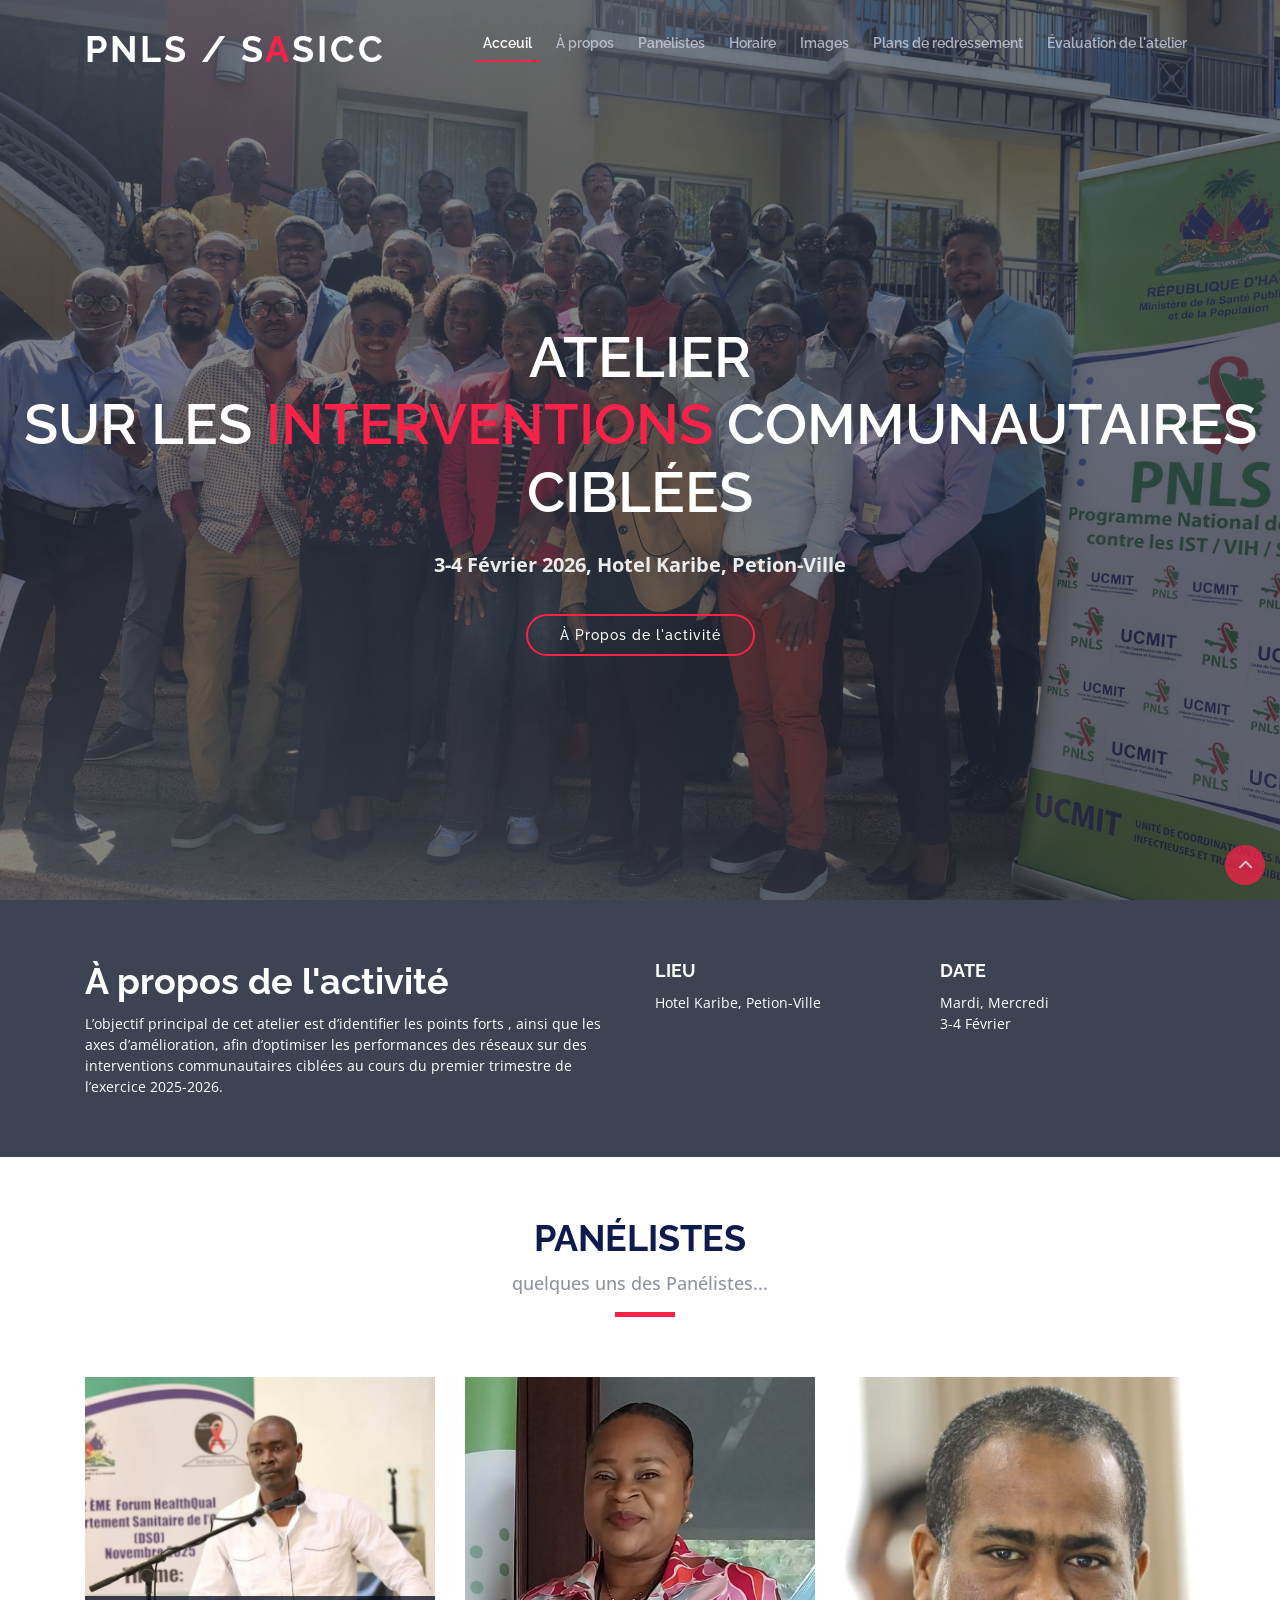
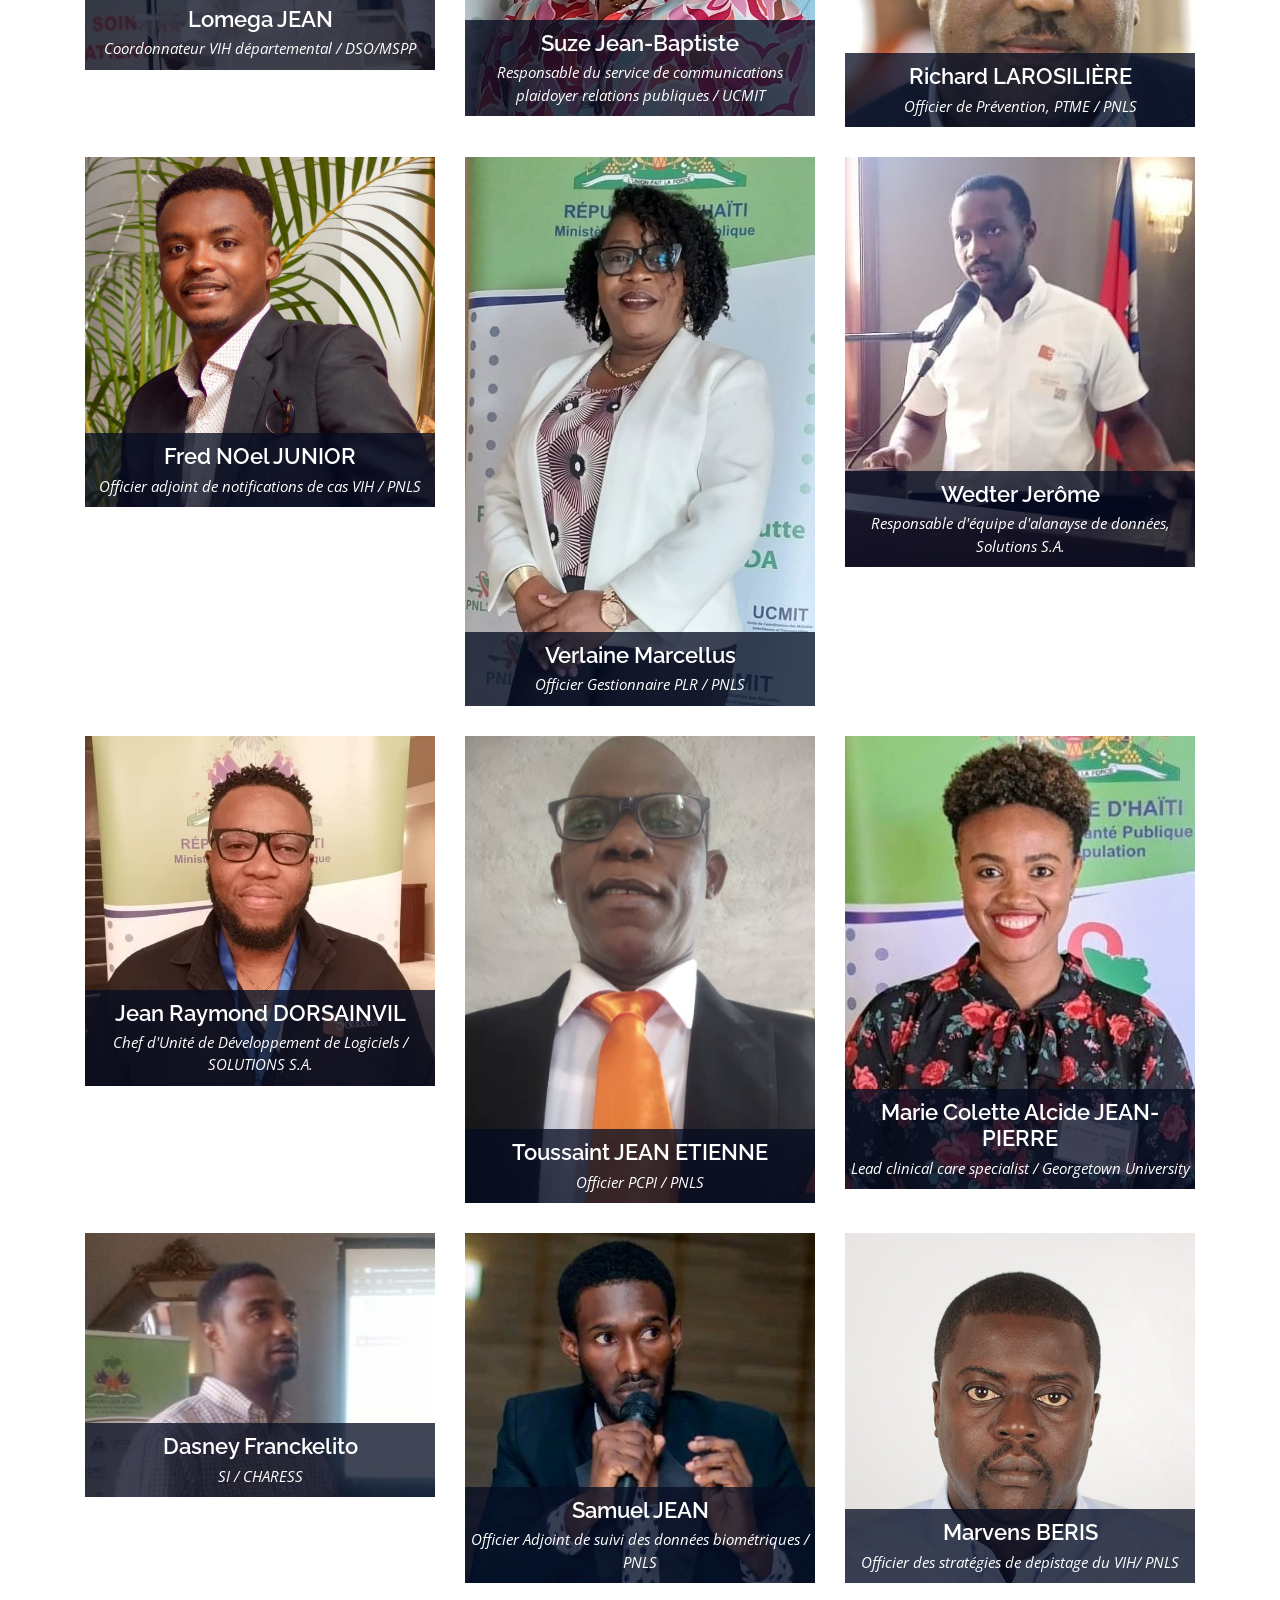
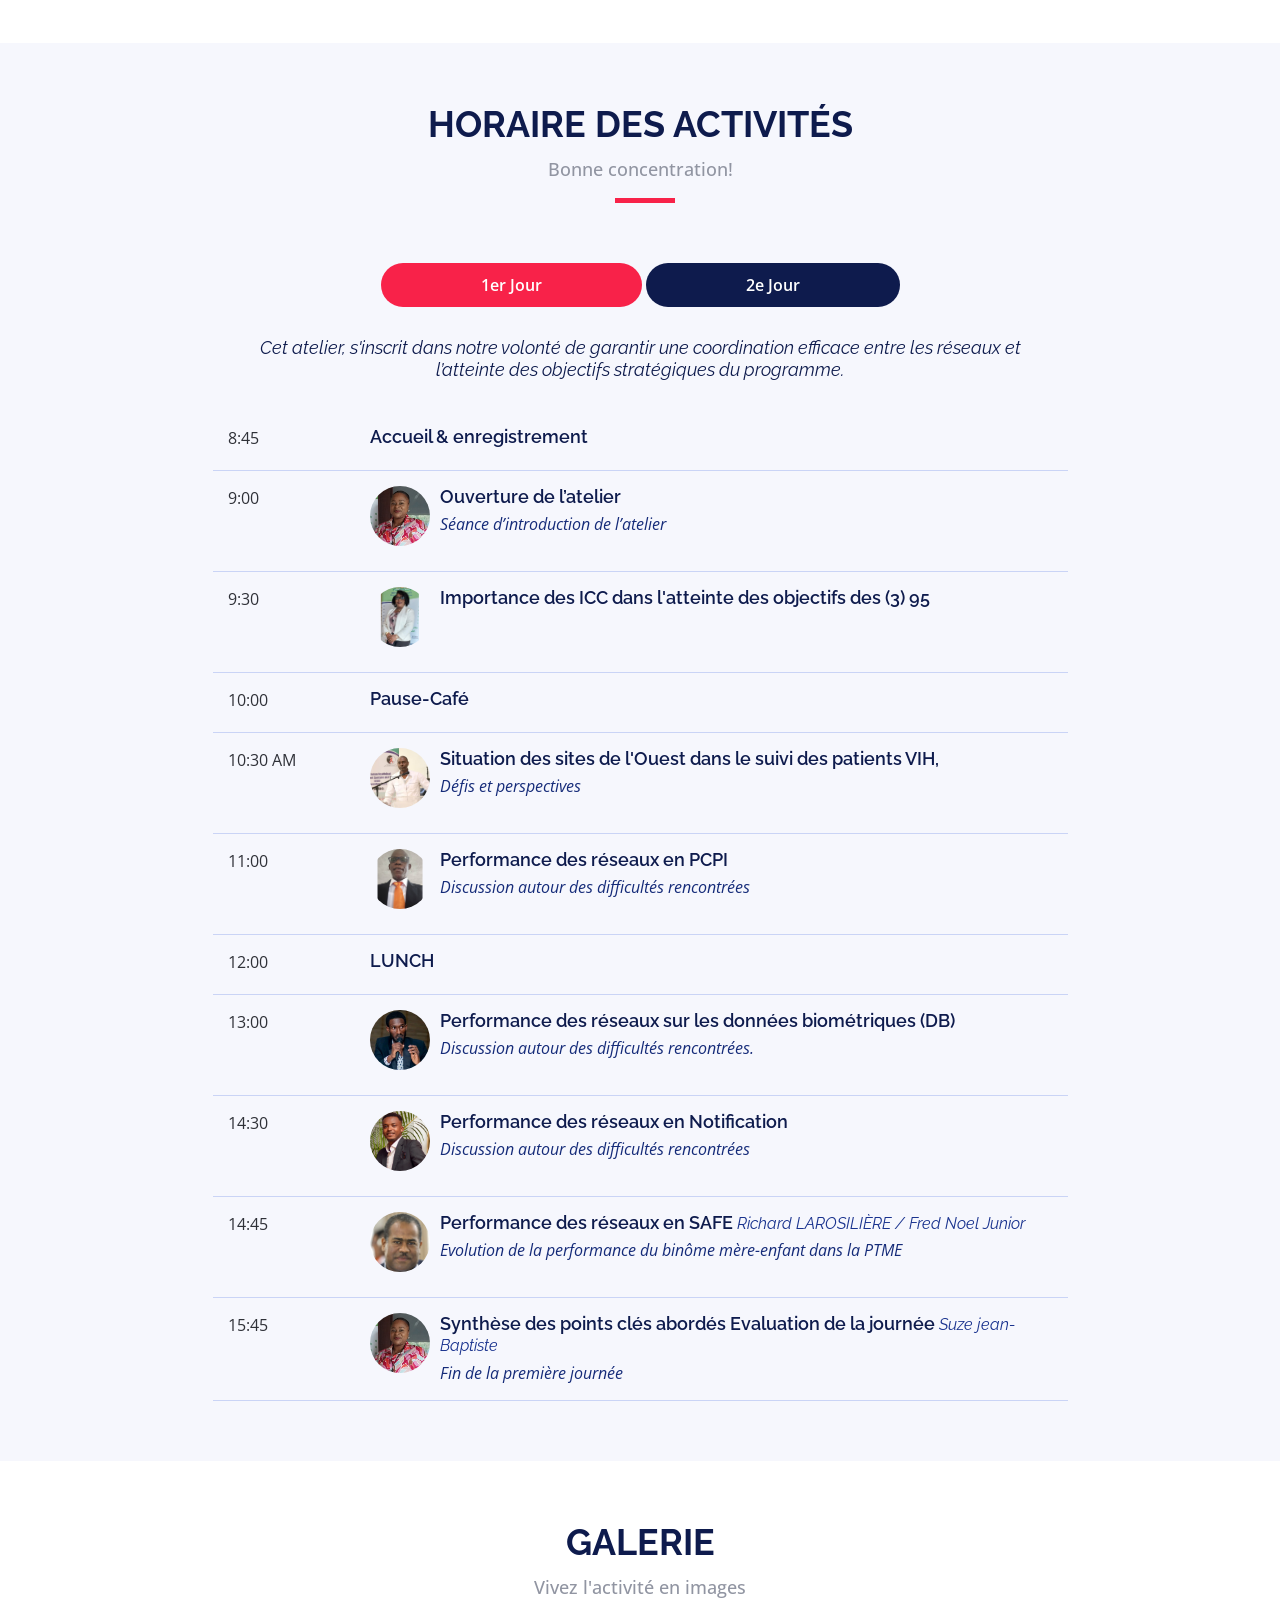
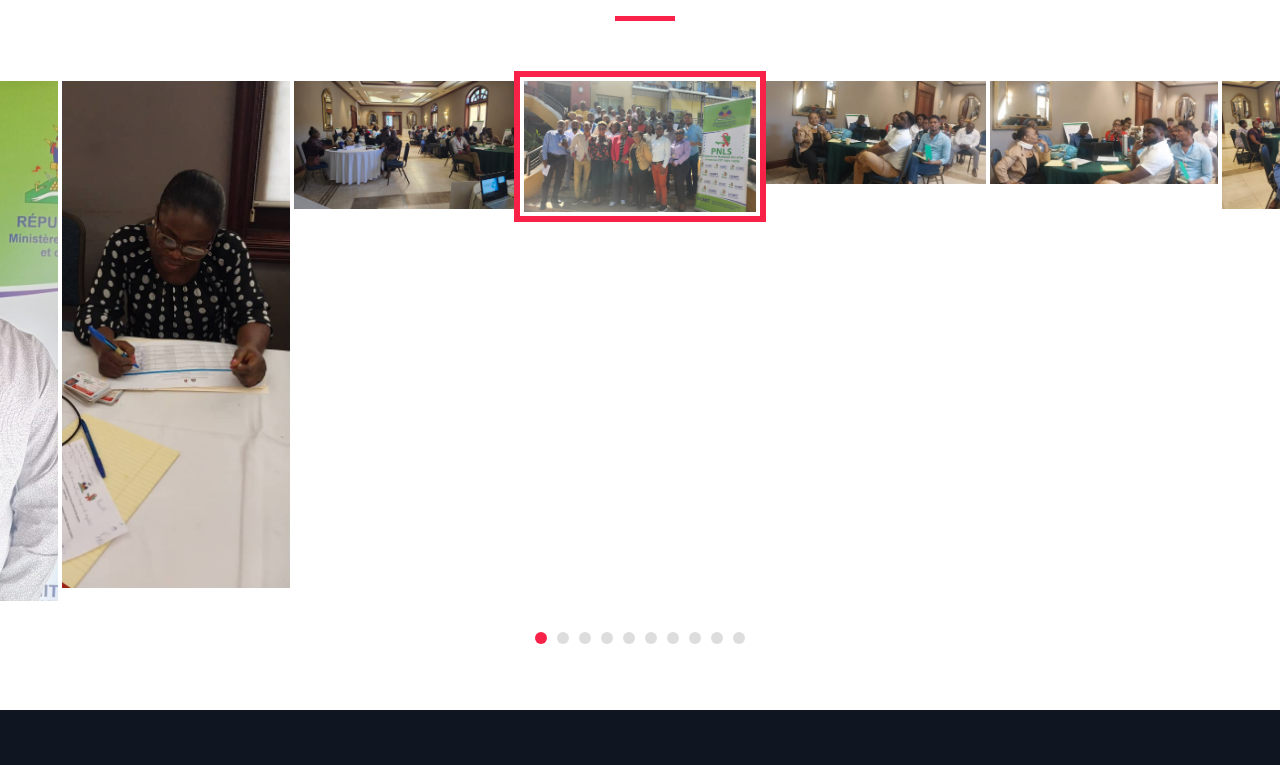
<file: index.html>
<!DOCTYPE html>
<html lang="en">

<head>
  <meta charset="utf-8">
  <title>SASICC</title>
  <meta content="width=device-width, initial-scale=1.0" name="viewport">
  <meta content="" name="keywords">
  <meta content="" name="description">

  <!-- Favicons -->
  <link href="img/favicon.png" rel="icon">
  <link href="img/apple-touch-icon.png" rel="apple-touch-icon">

  <!-- Google Fonts -->
  <link href="https://fonts.googleapis.com/css?family=Open+Sans:300,300i,400,400i,700,700i|Raleway:300,400,500,700,800" rel="stylesheet">

  <!-- Bootstrap CSS File -->
  <link href="lib/bootstrap/css/bootstrap.min.css" rel="stylesheet">

  <!-- Libraries CSS Files -->
  <link href="lib/font-awesome/css/font-awesome.min.css" rel="stylesheet">
  <link href="lib/animate/animate.min.css" rel="stylesheet">
  <link href="lib/venobox/venobox.css" rel="stylesheet">
  <link href="lib/owlcarousel/assets/owl.carousel.min.css" rel="stylesheet">

  <!-- Main Stylesheet File -->
  <link href="css/style.css" rel="stylesheet">

  <!-- =======================================================
    Theme Name: TheEvent
    Theme URL: https://bootstrapmade.com/theevent-conference-event-bootstrap-template/
    Author: BootstrapMade.com
    License: https://bootstrapmade.com/license/
  ======================================================= -->
</head>

<body>

  <!--==========================
    Header
  ============================-->
  <header id="header">
    <div class="container">

      <div id="logo" class="pull-left">
        <!-- Uncomment below if you prefer to use a text logo -->
        <h1><a href="#main">PNLS / S<span>A</span>SICC</a></h1>
        <!-- <a href="#intro" class="scrollto"><img src="img/logo.png" alt="" title=""></a> -->
      </div>

      <nav id="nav-menu-container">
        <ul class="nav-menu">
          <li class="menu-active"><a href="#intro">Acceuil</a></li>
          <li><a href="#about">À propos</a></li>
          <li><a href="#speakers">Panélistes</a></li>
          <li><a href="#schedule">Horaire</a></li>
          <li><a href="#gallery">Images</a></li>
          <li><a href="https://1drv.ms/f/c/a78f8330b5f1a6fc/IgA6RWWyU5WkR4ZnGRUvxjOUAZ13spz2HWan3VYyZp6II_Y?e=zMNedA">Plans de redressement</a></li>
          <li><a href="https://ee.kobotoolbox.org/x/uGlC5bsK">Évaluation de l'atelier</a></li>

        </ul>
      </nav><!-- #nav-menu-container -->
    </div>
  </header><!-- #header -->

  <!--==========================
    Intro Section
  ============================-->
  <section id="intro">
    <div class="intro-container wow fadeIn">
      <h1 class="mb-4 pb-0">Atelier<br>sur les  <span>interventions</span> communautaires ciblées</h1>
      <p class="mb-4 pb-0">3-4 Février 2026, Hotel Karibe, Petion-Ville</p>
      <!-- <a href="https://www.youtube.com/watch?v=jDDaplaOz7Q" class="venobox play-btn mb-4" data-vbtype="video"
        data-autoplay="true"></a> -->
      <a href="#about" class="about-btn scrollto">À Propos de l'activité</a>
    </div>
  </section>

  <main id="main">

    <!--==========================
      About Section
    ============================-->
    <section id="about">
      <div class="container">
        <div class="row">
          <div class="col-lg-6">
            <h2>À propos de l'activité</h2>
            <p>L’objectif principal de cet atelier est d’identifier les points forts ,
              ainsi que les axes d’amélioration, afin d’optimiser les performances des 
              réseaux sur des interventions communautaires ciblées au cours du premier trimestre de l’exercice 2025-2026.</p>
          </div>
          <div class="col-lg-3">
            <h3>Lieu</h3>
            <p>Hotel Karibe, Petion-Ville</p>
          </div>
          <div class="col-lg-3">
            <h3>Date</h3>
            <p>Mardi, Mercredi<br>3-4 Février</p>
          </div>
        </div>
      </div>
    </section>

    <!--==========================
      Speakers Section
    ============================-->
    <section id="speakers" class="wow fadeInUp">
      <div class="container">
        <div class="section-header">
          <h2>Panélistes</h2>
          <p>quelques uns des Panélistes...</p>
        </div>

        <div class="row">
          <div class="col-lg-4 col-md-6">
            <div class="speaker">
              <img src="img/speakers/16.jpeg" alt="Speaker 6" class="img-fluid">
              <div class="details">
                <h3><a href="">Lomega JEAN</a></h3>
                <p>Coordonnateur VIH départemental / DSO/MSPP</p>
                <div class="social">
                  <!-- <a href=""><i class="fa fa-twitter"></i></a>
                  <a href=""><i class="fa fa-facebook"></i></a>
                  <a href=""><i class="fa fa-google-plus"></i></a> -->
                  <!-- <a href="https://www.linkedin.com/in/richard-s-larosiliere-6b086b100/"><i class="fa fa-linkedin"></i></a> -->
                </div>
              </div>
            </div>
          </div>

          <div class="col-lg-4 col-md-6">
            <div class="speaker">
              <img src="img/speakers/4.jpeg" alt="Speaker 4" class="img-fluid">
              <div class="details">
                <h3><a href="">Suze Jean-Baptiste</a></h3>
                <p>Responsable du service de communications plaidoyer relations publiques / UCMIT</p>
                <div class="social">
                  <!-- <a href=""><i class="fa fa-twitter"></i></a>
                  <a href=""><i class="fa fa-facebook"></i></a>
                  <a href=""><i class="fa fa-google-plus"></i></a>
                  <a href=""><i class="fa fa-linkedin"></i></a> -->
                </div>
              </div>
            </div>
          </div>

          <div class="col-lg-4 col-md-6">
            <div class="speaker">
              <img src="img/speakers/15.jpeg" alt="Speaker 6" class="img-fluid">
              <div class="details">
                <h3><a href="">Richard LAROSILIÈRE </a></h3>
                <p>Officier de Prévention, PTME / PNLS</p>
                <div class="social">
                  <!-- <a href=""><i class="fa fa-twitter"></i></a>
                  <a href=""><i class="fa fa-facebook"></i></a>
                  <a href=""><i class="fa fa-google-plus"></i></a> -->
                  <a href="https://www.linkedin.com/in/richard-s-larosiliere-6b086b100/"><i class="fa fa-linkedin"></i></a>
                </div>
              </div>
            </div>
          </div>

          <div class="col-lg-4 col-md-6">
            <div class="speaker">
              <img src="img/speakers/3.jpg" alt="Speaker 3" class="img-fluid">
              <div class="details">
                <h3><a href="">Fred NOel JUNIOR</a></h3>
                <p>Officier adjoint de notifications de cas VIH / PNLS</p>
                <div class="social">
                  <!-- <a href=""><i class="fa fa-twitter"></i></a>
                  <a href=""><i class="fa fa-facebook"></i></a>
                  <a href=""><i class="fa fa-google-plus"></i></a> -->
                  <a href="https://www.linkedin.com/in/fredjuniornoel/"><i class="fa fa-linkedin"></i></a>
                </div>
              </div>
            </div>
          </div>

          <div class="col-lg-4 col-md-6">
            <div class="speaker">
              <img src="img/speakers/1.jpeg" alt="Speaker 1" class="img-fluid">
              <div class="details">
                <h3><a href="">Verlaine Marcellus</a></h3>
                <p>Officier Gestionnaire PLR / PNLS</p>
                <div class="social">
                  <!-- <a href=""><i class="fa fa-twitter"></i></a>
                  <a href=""><i class="fa fa-facebook"></i></a>
                  <a href=""><i class="fa fa-google-plus"></i></a> -->
                  <a href="https://www.linkedin.com/in/verlaine-marcellus-686a071b8/"><i class="fa fa-linkedin"></i></a>
                </div>
              </div>
            </div>
          </div>

          <div class="col-lg-4 col-md-6">
            <div class="speaker">
              <img src="img/speakers/5.jpeg" alt="Speaker 5" class="img-fluid">
              <div class="details">
                <h3><a href="">Wedter Jerôme</a></h3>
                <p>Responsable d'équipe d'alanayse de données, Solutions S.A.</p>
                <div class="social">
                  <!-- <a href=""><i class="fa fa-twitter"></i></a>
                  <a href=""><i class="fa fa-facebook"></i></a>
                  <a href=""><i class="fa fa-google-plus"></i></a> -->
                  <a href=""><i class="fa fa-linkedin"></i></a>
                </div>
              </div>
            </div>
          </div>
          <div class="col-lg-4 col-md-6">
            <div class="speaker">
              <img src="img/speakers/6.jpeg" alt="Speaker 6" class="img-fluid">
              <div class="details">
                <h3><a href="">Jean Raymond DORSAINVIL</a></h3>
                <p>Chef d'Unité de Développement de Logiciels / SOLUTIONS S.A.</p>
                <div class="social">
                  <!-- <a href=""><i class="fa fa-twitter"></i></a>
                  <a href=""><i class="fa fa-facebook"></i></a>
                  <a href=""><i class="fa fa-google-plus"></i></a> -->
                  <a href="https://www.linkedin.com/in/jean-raymond-dorsainvil-06011740/"><i class="fa fa-linkedin"></i></a>
                </div>
              </div>
            </div>
          </div>

          <div class="col-lg-4 col-md-6">
            <div class="speaker">
              <img src="img/speakers/7.jpeg" alt="Speaker 4" class="img-fluid">
              <div class="details">
                <h3><a href="">Toussaint JEAN ETIENNE</a></h3>
                <p>Officier PCPI / PNLS</p>
                <div class="social">
                  <!-- <a href=""><i class="fa fa-twitter"></i></a>
                  <a href=""><i class="fa fa-facebook"></i></a>
                  <a href=""><i class="fa fa-google-plus"></i></a>
                  <a href=""><i class="fa fa-linkedin"></i></a> -->
                </div>
              </div>
            </div>
          </div>
          <div class="col-lg-4 col-md-6">
            <div class="speaker">
              <img src="img/speakers/12.jpg" alt="Speaker 5" class="img-fluid">
              <div class="details">
                <h3><a href=""> Marie Colette Alcide JEAN-PIERRE</a></h3>
                <p> Lead clinical care specialist / Georgetown University </p>
                <div class="social">
                  <!-- <a href=""><i class="fa fa-twitter"></i></a>
                  <a href=""><i class="fa fa-facebook"></i></a>
                  <a href=""><i class="fa fa-google-plus"></i></a> -->
                  <!-- <a href=""><i class="fa fa-linkedin"></i></a> -->
                </div>
              </div>
            </div>
          </div>
          <div class="col-lg-4 col-md-6">
            <div class="speaker">
              <img src="img/speakers/14.jpeg" alt="Speaker 6" class="img-fluid">
              <div class="details">
                <h3><a href="">Dasney Franckelito</a></h3>
                <p>SI / CHARESS</p>
                <div class="social">
                  <!-- <a href=""><i class="fa fa-twitter"></i></a>
                  <a href=""><i class="fa fa-facebook"></i></a>
                  <a href=""><i class="fa fa-google-plus"></i></a> -->
                  <!-- <a href="https://www.linkedin.com/in/jean-raymond-dorsainvil-06011740/"><i class="fa fa-linkedin"></i></a> -->
                </div>
              </div>
            </div>
          </div>

          <div class="col-lg-4 col-md-6">
            <div class="speaker">
              <img src="img/speakers/aa.jpg" alt="Speaker 2" class="img-fluid">
              <div class="details">
                <h3><a href="">Samuel JEAN</a></h3>
                <p>Officier Adjoint de suivi des données biométriques / PNLS</p>
                <div class="social">
                  <!-- <a href=""><i class="fa fa-twitter"></i></a>
                  <a href=""><i class="fa fa-facebook"></i></a>
                  <a href=""><i class="fa fa-google-plus"></i></a> -->
                  <a href="https://www.linkedin.com/in/samuel-jean005/"><i class="fa fa-linkedin"></i></a>
                </div>
              </div>
            </div>
          </div>

          <div class="col-lg-4 col-md-6">
            <div class="speaker">
              <img src="img/speakers/17.jpeg" alt="Speaker 6" class="img-fluid">
              <div class="details">
                <h3><a href="">Marvens BERIS </a></h3>
                <p>Officier des stratégies de depistage du VIH/ PNLS</p>
                <div class="social">
                  <!-- <a href=""><i class="fa fa-twitter"></i></a>
                  <a href=""><i class="fa fa-facebook"></i></a>
                  <a href=""><i class="fa fa-google-plus"></i></a> -->
                  <a href="https://www.linkedin.com/in/richard-s-larosiliere-6b086b100/"><i class="fa fa-linkedin"></i></a>
                </div>
              </div>
            </div>
          </div>


        </div>
      </div>

    </section>

    <!--==========================
      Schedule Section
    ============================-->
    <section id="schedule" class="section-with-bg">
      <div class="container wow fadeInUp">
        <div class="section-header">
          <h2>Horaire des activités</h2>
          <p>Bonne concentration!</p>
        </div>

        <ul class="nav nav-tabs" role="tablist">
          <li class="nav-item">
            <a class="nav-link active" href="#day-1" role="tab" data-toggle="tab">1er Jour</a>
          </li>
          <li class="nav-item">
            <a class="nav-link" href="#day-2" role="tab" data-toggle="tab">2e Jour</a>
          </li>
          <!-- <li class="nav-item">
            <a class="nav-link" href="#day-3" role="tab" data-toggle="tab">Day 3</a>
          </li> -->
        </ul>

        <h3 class="sub-heading">Cet atelier, s'inscrit dans notre volonté de garantir une coordination efficace entre les réseaux et l’atteinte des objectifs stratégiques du programme.</h3>

        <div class="tab-content row justify-content-center">

          <!-- Schdule Day 1 -->
          <div role="tabpanel" class="col-lg-9 tab-pane fade show active" id="day-1">

            <div class="row schedule-item">
              <div class="col-md-2"><time>8:45</time></div>
              <div class="col-md-10">
                <h4>Accueil & enregistrement </h4>
                <!-- <p>Facilitateurs</p> -->
              </div>
            </div>

            <div class="row schedule-item">
              <div class="col-md-2"><time>9:00</time></div>
              <div class="col-md-10">
                <div class="speaker">
                  <img src="img/speakers/4.jpeg">
                </div>
                <h4>Ouverture de l’atelier</h4>
                <p>Séance d’introduction de l’atelier</p>
              </div>
            </div>

            <div class="row schedule-item">
              <div class="col-md-2"><time>9:30</time></div>
              <div class="col-md-10">
                <div class="speaker">
                  <img src="img/speakers/1.jpeg" alt="DSO">
                </div>
                <h4>Importance des ICC dans l'atteinte des objectifs des (3) 95 </h4>
                <!-- <p>Maiores dignissimos neque qui cum accusantium ut sit sint inventore.</p> -->
              </div>
            </div>

            <div class="row schedule-item">
              <div class="col-md-2"><time>10:00</time></div>
              <div class="col-md-10">
                <!-- <div class="speaker">
                  <img src="img/speakers/3.jpg" alt="Cole Emmerich">
                </div> -->
                <h4>Pause-Café</h4>
                <!-- <p>Veniam accusantium laborum nihil eos eaque accusantium aspernatur.</p> -->
              </div>
            </div>

            <div class="row schedule-item">
              <div class="col-md-2"><time>10:30 AM</time></div>
              <div class="col-md-10">
                <div class="speaker">
                  <img src="img/speakers/16.jpeg" alt="Lomega">
                </div>
                <h4>Situation des sites de l'Ouest dans le suivi des patients VIH,</h4>
                <p>Défis et perspectives</p>
              </div>
            </div>

            <div class="row schedule-item">
              <div class="col-md-2"><time>11:00</time></div>
              <div class="col-md-10">
                <div class="speaker">
                  <img src="img/speakers/7.jpeg" alt="Toussaint JEAN Etienne">
                </div>
                <h4>Performance des réseaux en PCPI </h4>
                  <p>Discussion autour des difficultés rencontrées</p>
                <!-- <p>Eligendi quo eveniet est nobis et ad temporibus odio quo.</p> -->
              </div>
            </div>

            <div class="row schedule-item">
              <div class="col-md-2"><time>12:00</time></div>
              <div class="col-md-10">
                <!-- <div class="speaker">
                  <img src="img/speakers/7.jpeg" alt="Toussaint Etienne">
                </div> -->
                <h4>LUNCH</h4>
                <!-- <p>Voluptatem et alias dolorum est aut sit enim neque veritatis.</p> -->
              </div>
            </div>

            <div class="row schedule-item">
              <div class="col-md-2"><time>13:00</time></div>
              <div class="col-md-10">
                <div class="speaker">
                  <img src="img/speakers/aa.jpg" alt="Samuel JEAN">
                </div>
                <h4>Performance des réseaux sur les données biométriques (DB)</h4>
                <p>Discussion autour des difficultés rencontrées.</p>
                <!-- <p>Voluptatem et alias dolorum est aut sit enim neque veritatis.</p> -->
              </div>
            </div>

            <div class="row schedule-item">
              <div class="col-md-2"><time>14:30</time></div>
              <div class="col-md-10">
                <div class="speaker">
                  <img src="img/speakers/3.jpg" alt="Noel Fred Junior">
                </div>
                <h4>Performance des réseaux en Notification</h4>
                <p>Discussion autour des difficultés rencontrées</p>
                <!-- <p>Voluptatem et alias dolorum est aut sit enim neque veritatis.</p> -->
              </div>
            </div>

            <div class="row schedule-item">
              <div class="col-md-2"><time>14:45</time></div>
              <div class="col-md-10">
                <div class="speaker">
                  <img src="img/speakers/15.jpeg" alt="RIchard">
                </div>
                <h4>Performance des réseaux en SAFE <span>Richard LAROSILIÈRE / Fred Noel Junior</span></h4>
                <p>Evolution de la performance du binôme mère-enfant dans la PTME </p>
              </div>
            </div>

            <div class="row schedule-item">
              <div class="col-md-2"><time>15:45</time></div>
              <div class="col-md-10">
                <div class="speaker">
                  <img src="img/speakers/4.jpeg" alt="Suze">
                </div>
                <h4>Synthèse des points clés abordés Evaluation de la journée <span>Suze jean-Baptiste</span></h4>
                <p>Fin de la première journée</p>
              </div>
            </div>
            

          </div>
          <!-- End Schdule Day 1 -->

          <!-- Schdule Day 2 -->
          <div role="tabpanel" class="col-lg-9  tab-pane fade" id="day-2">

            <div class="row schedule-item">
              <div class="col-md-2"><time>8:45</time></div>
              <div class="col-md-10">
                <div class="speaker">
                  <img src="img/speakers/4.jpeg" alt="Suze jean-Baptiste">
                </div>
                <h4>Accueil & Récapitulation de la journée précédente<span> Suze jean-Baptiste</span></h4>
                <!-- <p>Facere provident incidunt quos voluptas.</p> -->
              </div>
            </div>

            <div class="row schedule-item">
              <div class="col-md-2"><time>9:00</time></div>
              <div class="col-md-10">
                <div class="speaker">
                  <img src="img/speakers/1.jpeg" alt="Hubert Hirthe">
                </div>
                <h4>Performance des réseaux en PLR </h4>
                <p>Stratégies de stabilisation & Relance</p>
                <!-- <p>Maiores dignissimos neque qui cum accusantium ut sit sint inventore.</p> -->
              </div>
            </div>

              <div class="row schedule-item">
              <div class="col-md-2"><time>9:45</time></div>
              <div class="col-md-10">
                <div class="speaker">
                  <img src="img/speakers/5.jpeg" alt="Jean-Raymond">
                </div>
                <h4>Vue d’ensemble de l’outil RADAR :</h4>
                <p>Ses fonctionnalités et ses capacités spécifiques</p>
              </div>
            </div>

            <div class="row schedule-item">
              <div class="col-md-2"><time>10:30</time></div>
              <div class="col-md-10">
                <!-- <div class="speaker">
                  <img src="img/speakers/6.jpg" alt="Willow Trantow">
                </div> -->
                <h4>Pause-Café</h4>
                <!-- <p>Voluptatem et alias dolorum est aut sit enim neque veritatis.</p> -->
              </div>
            </div>

            <div class="row schedule-item">
              <div class="col-md-2"><time>11:00</time></div>
              <div class="col-md-10">
                <div class="speaker">
                  <img src="img/speakers/14.jpeg" alt="James Gaspard">
                </div>
                <h4>Réplication des données: <span>CHARESS</span></h4>
                <p>Situation, Défis et perspectives </p>
              </div>
            </div>

            <div class="row schedule-item">
              <div class="col-md-2"><time>11:45 AM</time></div>
              <div class="col-md-10">
                <div class="speaker">
                  <img src="img/speakers/12.jpg" alt="GU">
                </div>
                <h4>Etat d’avancement des DDP dans la continuité des soins </h4>
                <p>Situation des réseaux au cours du premier trimestre.</p>
                <!-- <p>Eligendi quo eveniet est nobis et ad temporibus odio quo.</p> -->
              </div>
            </div>

            <div class="row schedule-item">
              <div class="col-md-2"><time>12:45 PM</time></div>
              <div class="col-md-10">
                <!-- <div class="speaker">
                  <img src="img/speakers/6.jpg" alt="Willow Trantow">
                </div> -->
                <h4>Lunch</h4>
                <!-- <p>Voluptatem et alias dolorum est aut sit enim neque veritatis.</p> -->
              </div>
            </div>

            <div class="row schedule-item">
              <div class="col-md-2"><time>13:30 PM</time></div>
              <div class="col-md-10">
                <div class="speaker">
                  <img src="img/speakers/0.jpeg" alt="Alejandrin Littel">
                </div>
                <h4>Discussion autour des objectifs à atteindre par réseau au cours des autres trimestres.</h4>
                <!-- <p>Eligendi quo eveniet est nobis et ad temporibus odio quo.</p> -->
              </div>
            </div>

            <div class="row schedule-item">
              <div class="col-md-2"><time>14:30 PM</time></div>
              <div class="col-md-10">
                <div class="speaker">
                  <!-- <img src="img/speakers/13.jpeg" alt=""> -->
                </div>
                <h4>Atteinte du 2ème 95 au cours des autres trimestres.</h4>
                <p>Bonnes pratiques</p>
              </div>
            </div>
            
            <div class="row schedule-item">
              <div class="col-md-2"><time>15:00 PM</time></div>
              <div class="col-md-10">
                <div class="speaker">
                  <img src="img/speakers/10.jpg" alt="Alejandrin Littel">
                </div>
                <h4>Prochaines étapes <span>SASICC</span></h4>
                <!-- <p>Eligendi quo eveniet est nobis et ad temporibus odio quo.</p> -->
              </div>
            </div>

            <div class="row schedule-item">
              <div class="col-md-2"><time>15:30 PM</time></div>
              <div class="col-md-10">
                <div class="speaker">
                  <img src="img/speakers/10.jpg" alt="Alejandrin Littel">
                </div>
                <h4>Evaluation de l’atelier Suivi administratif & Clôture de l’atelier <span>SASICC</span></h4>
                <!-- <p>Eligendi quo eveniet est nobis et ad temporibus odio quo.</p> -->
              </div>
            </div>

            <div class="row schedule-item">
              <div class="col-md-2"><time>16:00 PM</time></div>
              <div class="col-md-10">
                <!-- <div class="speaker">
                  <img src="img/speakers/5.jpg" alt="Alejandrin Littel">
                </div> -->
                <h4>Fin de l’atelier </h4>
                <!-- <p>Eligendi quo eveniet est nobis et ad temporibus odio quo.</p> -->
              </div>
            </div>

          </div>
          <!-- End Schdule Day 2 -->

          <!-- Schdule Day 3 -->
          <!-- <div role="tabpanel" class="col-lg-9  tab-pane fade" id="day-3">

            <div class="row schedule-item">
              <div class="col-md-2"><time>10:00 AM</time></div>
              <div class="col-md-10">
                <div class="speaker">
                  <img src="img/speakers/2.jpg" alt="Hubert Hirthe">
                </div>
                <h4>Et voluptatem iusto dicta nobis. <span>Hubert Hirthe</span></h4>
                <p>Maiores dignissimos neque qui cum accusantium ut sit sint inventore.</p>
              </div>
            </div>

            <div class="row schedule-item">
              <div class="col-md-2"><time>11:00 AM</time></div>
              <div class="col-md-10">
                <div class="speaker">
                  <img src="img/speakers/3.jpg" alt="Cole Emmerich">
                </div>
                <h4>Explicabo et rerum quis et ut ea. <span>Cole Emmerich</span></h4>
                <p>Veniam accusantium laborum nihil eos eaque accusantium aspernatur.</p>
              </div>
            </div>

            <div class="row schedule-item">
              <div class="col-md-2"><time>12:00 AM</time></div>
              <div class="col-md-10">
                <div class="speaker">
                  <img src="img/speakers/1.jpg" alt="Brenden Legros">
                </div>
                <h4>Libero corrupti explicabo itaque. <span>Brenden Legros</span></h4>
                <p>Facere provident incidunt quos voluptas.</p>
              </div>
            </div>

            <div class="row schedule-item">
              <div class="col-md-2"><time>02:00 PM</time></div>
              <div class="col-md-10">
                <div class="speaker">
                  <img src="img/speakers/4.jpg" alt="Jack Christiansen">
                </div>
                <h4>Qui non qui vel amet culpa sequi. <span>Jack Christiansen</span></h4>
                <p>Nam ex distinctio voluptatem doloremque suscipit iusto.</p>
              </div>
            </div>

            <div class="row schedule-item">
              <div class="col-md-2"><time>03:00 PM</time></div>
              <div class="col-md-10">
                <div class="speaker">
                  <img src="img/speakers/5.jpg" alt="Alejandrin Littel">
                </div>
                <h4>Quos ratione neque expedita asperiores. <span>Alejandrin Littel</span></h4>
                <p>Eligendi quo eveniet est nobis et ad temporibus odio quo.</p>
              </div>
            </div>

            <div class="row schedule-item">
              <div class="col-md-2"><time>04:00 PM</time></div>
              <div class="col-md-10">
                <div class="speaker">
                  <img src="img/speakers/6.jpg" alt="Willow Trantow">
                </div>
                <h4>Quo qui praesentium nesciunt <span>Willow Trantow</span></h4>
                <p>Voluptatem et alias dolorum est aut sit enim neque veritatis.</p>
              </div>
            </div>

          </div> -->
          <!-- End Schdule Day 2 -->

        </div>

      </div>

    </section>

    
    <!--==========================
      Gallery Section
    ============================-->
    <section id="gallery" class="wow fadeInUp">

      <div class="container">
        <div class="section-header">
          <h2>Galerie</h2>
          <p>Vivez l'activité en images</p>
        </div>
      </div>

      <div class="owl-carousel gallery-carousel">
        <a href="img/gallery/1.jpg" class="venobox" data-gall="gallery-carousel"><img src="img/gallery/1.jpg" alt=""></a>
        <a href="img/gallery/2.jpeg" class="venobox" data-gall="gallery-carousel"><img src="img/gallery/2.jpeg" alt=""></a>
        <a href="img/gallery/3.jpeg" class="venobox" data-gall="gallery-carousel"><img src="img/gallery/3.jpeg" alt=""></a>
        <a href="img/gallery/5.jpg" class="venobox" data-gall="gallery-carousel"><img src="img/gallery/5.jpg" alt=""></a>
        <a href="img/gallery/6.jpeg" class="venobox" data-gall="gallery-carousel"><img src="img/gallery/6.jpeg" alt=""></a>
        <a href="img/gallery/7.jpeg" class="venobox" data-gall="gallery-carousel"><img src="img/gallery/7.jpeg" alt=""></a>
        <a href="img/gallery/8.jpeg" class="venobox" data-gall="gallery-carousel"><img src="img/gallery/8.jpeg" alt=""></a>
        <a href="img/gallery/9.jpeg" class="venobox" data-gall="gallery-carousel"><img src="img/gallery/9.jpeg" alt=""></a>
        <a href="img/gallery/10.jpeg" class="venobox" data-gall="gallery-carousel"><img src="img/gallery/10.jpeg" alt=""></a>
        <a href="img/gallery/4.jpg" class="venobox" data-gall="gallery-carousel"><img src="img/gallery/4.jpg" alt=""></a>
        <!-- <a href="img/gallery/4.jpg" class="venobox" data-gall="gallery-carousel"><img src="img/gallery/4.jpg" alt=""></a>
        <a href="img/gallery/11.jpeg" class="venobox" data-gall="gallery-carousel"><img src="img/gallery/11.jpeg" alt=""></a>
        <a href="img/gallery/12.jpeg" class="venobox" data-gall="gallery-carousel"><img src="img/gallery/12.jpeg" alt=""></a>
        <a href="img/gallery/13.jpeg" class="venobox" data-gall="gallery-carousel"><img src="img/gallery/13.jpeg" alt=""></a>
        <a href="img/gallery/14.jpeg" class="venobox" data-gall="gallery-carousel"><img src="img/gallery/14.jpeg" alt=""></a>
        <a href="img/gallery/15.jpeg" class="venobox" data-gall="gallery-carousel"><img src="img/gallery/15.jpeg" alt=""></a>
        <a href="img/gallery/16.jpeg" class="venobox" data-gall="gallery-carousel"><img src="img/gallery/16.jpeg" alt=""></a>
        <a href="img/gallery/17.jpeg" class="venobox" data-gall="gallery-carousel"><img src="img/gallery/17.jpeg" alt=""></a>
        <a href="img/gallery/18.jpeg" class="venobox" data-gall="gallery-carousel"><img src="img/gallery/18.jpeg" alt=""></a>
        <a href="img/gallery/19.jpeg" class="venobox" data-gall="gallery-carousel"><img src="img/gallery/19.jpeg" alt=""></a>
        <a href="img/gallery/20.jpeg" class="venobox" data-gall="gallery-carousel"><img src="img/gallery/20.jpeg" alt=""></a>
        <a href="img/gallery/21.jpeg" class="venobox" data-gall="gallery-carousel"><img src="img/gallery/21.jpeg" alt=""></a>
        <a href="img/gallery/22.jpeg" class="venobox" data-gall="gallery-carousel"><img src="img/gallery/22.jpeg" alt=""></a>
        <a href="img/gallery/23.jpeg" class="venobox" data-gall="gallery-carousel"><img src="img/gallery/23.jpeg" alt=""></a>
        <a href="img/gallery/24.jpeg" class="venobox" data-gall="gallery-carousel"><img src="img/gallery/24.jpeg" alt=""></a>
        <a href="img/gallery/25.jpeg" class="venobox" data-gall="gallery-carousel"><img src="img/gallery/25.jpeg" alt=""></a>
        <a href="img/gallery/26.jpeg" class="venobox" data-gall="gallery-carousel"><img src="img/gallery/26.jpeg" alt=""></a>
        <a href="img/gallery/27.jpeg" class="venobox" data-gall="gallery-carousel"><img src="img/gallery/27.jpeg" alt=""></a>
        <a href="img/gallery/28.jpeg" class="venobox" data-gall="gallery-carousel"><img src="img/gallery/28.jpeg" alt=""></a>
        <a href="img/gallery/29.jpeg" class="venobox" data-gall="gallery-carousel"><img src="img/gallery/29.jpeg" alt=""></a>
        <a href="img/gallery/30.jpeg" class="venobox" data-gall="gallery-carousel"><img src="img/gallery/30.jpeg" alt=""></a>
        <a href="img/gallery/31.jpeg" class="venobox" data-gall="gallery-carousel"><img src="img/gallery/31.jpeg" alt=""></a>
        <a href="img/gallery/32.jpeg" class="venobox" data-gall="gallery-carousel"><img src="img/gallery/32.jpeg" alt=""></a>
        <a href="img/gallery/33.jpeg" class="venobox" data-gall="gallery-carousel"><img src="img/gallery/33.jpeg" alt=""></a>
        <a href="img/gallery/34.jpeg" class="venobox" data-gall="gallery-carousel"><img src="img/gallery/34.jpeg" alt=""></a>
        <a href="img/gallery/35.jpeg" class="venobox" data-gall="gallery-carousel"><img src="img/gallery/35.jpeg" alt=""></a>
        <a href="img/gallery/36.jpeg" class="venobox" data-gall="gallery-carousel"><img src="img/gallery/36.jpeg" alt=""></a>
        <a href="img/gallery/37.jpeg" class="venobox" data-gall="gallery-carousel"><img src="img/gallery/37.jpeg" alt=""></a> -->

        
      </div>

    </section>

  </main>


  <!--==========================
    Footer
  ============================-->
  <footer id="footer">
   
    <div class="container">
      <div class="copyright">
        <!-- &copy; Copyright <strong>TheEvent</strong>. All Rights Reserved -->
      </div>
      <div class="credits">
        <!--
          All the links in the footer should remain intact.
          You can delete the links only if you purchased the pro version.
          Licensing information: https://bootstrapmade.com/license/
          Purchase the pro version with working PHP/AJAX contact form: https://bootstrapmade.com/buy/?theme=TheEvent
        -->
        <!-- Designed by <a href="https://bootstrapmade.com/">BootstrapMade</a> -->
      </div>
    </div>
  </footer><!-- #footer -->

  <a href="#" class="back-to-top"><i class="fa fa-angle-up"></i></a>

  <!-- JavaScript Libraries -->
  <script src="lib/jquery/jquery.min.js"></script>
  <script src="lib/jquery/jquery-migrate.min.js"></script>
  <script src="lib/bootstrap/js/bootstrap.bundle.min.js"></script>
  <script src="lib/easing/easing.min.js"></script>
  <script src="lib/superfish/hoverIntent.js"></script>
  <script src="lib/superfish/superfish.min.js"></script>
  <script src="lib/wow/wow.min.js"></script>
  <script src="lib/venobox/venobox.min.js"></script>
  <script src="lib/owlcarousel/owl.carousel.min.js"></script>

  <!-- Contact Form JavaScript File -->
  <script src="contactform/contactform.js"></script>

  <!-- Template Main Javascript File -->
  <script src="js/main.js"></script>
</body>

</html>
</file>
<file: lib/venobox/venobox.css>
/* ------ venobox.css --------*/
.vbox-overlay *, .vbox-overlay *:before, .vbox-overlay *:after{
    -webkit-backface-visibility: hidden;
    -webkit-box-sizing:border-box;
    -moz-box-sizing:border-box;
    box-sizing:border-box;
}
.vbox-overlay * { 
    -webkit-backface-visibility: visible;
    backface-visibility: visible;
}
.vbox-overlay{
    display: -webkit-flex;
    display: flex;
    -webkit-flex-direction: column;
    flex-direction: column;
    -webkit-justify-content: center;
    justify-content: center;
    -webkit-align-items: center;
    align-items: center;
    position: fixed;
    left: 0;
    top: 0;
    bottom: 0;
    right: 0;
    z-index: 1040;
    -webkit-transform:translateZ(1000px);
    transform: translateZ(1000px);
    transform-style: preserve-3d;
}

/* ----- navigation ----- */
.vbox-title{
    width: 100%;
    height: 40px;
    float: left;
    text-align: center;
    line-height: 28px;
    font-size: 12px;
    padding: 6px 40px;
    overflow: hidden;
    position: fixed;
    display: none;
    left: 0;
    z-index: 1050;
}
.vbox-close{
    cursor: pointer;
    position: fixed;
    top: 15px;
    right: 15px;
    width: 48px;
    height: 48px;
    display: block;
    background-position:10px center;
    overflow: hidden;
    font-size: 48px;
    line-height: 1;
    text-align: center;
    z-index: 1050;
}
.vbox-num{
    cursor: pointer;
    position: fixed;
    left: 0;
    height: 40px;
    display: block;
    overflow: hidden;
    line-height: 28px;
    font-size: 12px;
    padding: 6px 10px;
    display: none;
    z-index: 1050;
}
/* ----- navigation ARROWS ----- */
.vbox-next, .vbox-prev{
    position: fixed;
    top: 50%;
    margin-top: -15px;
    overflow: hidden;
    cursor: pointer;
    display: block;
    width: 45px;
    height: 45px;
    z-index: 1050;
}
.vbox-next span, .vbox-prev span{
    position: relative;
    width: 20px;
    height: 20px;
    border: 2px solid transparent;
    border-top-color: #B6B6B6;
    border-right-color: #B6B6B6;
    text-indent: -100px;
    position: absolute;
    top: 8px;
    display: block;
}
.vbox-prev{
    left: 15px;
}
.vbox-next{
    right: 30px;
}
.vbox-prev span{
    left: 10px;
    -ms-transform: rotate(-135deg);
    -webkit-transform: rotate(-135deg);
    transform: rotate(-135deg);
}
.vbox-next span{
    -ms-transform: rotate(45deg);
    -webkit-transform: rotate(45deg);
    transform: rotate(45deg);
    right: 10px;
}
/* ------- inline window ------ */
.vbox-inline{
    width: 420px;
    height: 315px;
    height: 70vh;
    padding: 10px;
    background: #fff;
    margin: 0 auto;
    overflow: auto;
    text-align: left;
}
/* ------- Video & iFrames window ------ */
.venoframe{
    max-width: 100%;
    width: 100%;
    border: none;
    width: 100%;
    height: 260px;
    height: 70vh;
}
.venoframe.vbvid{
    height: 260px;
}
@media (min-width: 768px) {
    .venoframe, .vbox-inline{
        width: 90%;
        height: 360px;
        height: 70vh;
    }
    .venoframe.vbvid{
        width: 640px;
        height: 360px;
    }
}
@media (min-width: 992px) {
    .venoframe, .vbox-inline{
        max-width: 1200px;
        width: 80%;
        height: 540px;
        height: 70vh;
    }
    .venoframe.vbvid{
        width: 960px;
        height: 540px;
    }
}
/* 
Please do NOT edit this part! 
or at least read this note: http://i.imgur.com/7C0ws9e.gif
*/
.vbox-open{
    overflow: hidden;
}
.vbox-container{
    position: absolute;
    left: 0;
    right: 0;
    top: 0;
    bottom: 0;
    overflow-x: hidden;
    overflow-y: auto;
    overflow-scrolling: touch;
    -webkit-overflow-scrolling: touch;
    z-index: 20;
    max-height: 100%;

}

.vbox-content{
    text-align: center;
    float: left;
    width: 100%;
    position: relative;
    overflow: hidden;
    padding: 20px 10px;
}
.vbox-container img{
    max-width: 100%;
    height: auto;
}
.figlio{
    max-width: 100%;
    text-align: initial;
    border: 8px solid rgba(255, 255, 255, 0.4);
}
img.figlio{
    -webkit-user-select: none;
-khtml-user-select: none;
-moz-user-select: none;
-o-user-select: none;
user-select: none;
}
.vbox-content.swipe-left{
    margin-left: -200px !important;
}
.vbox-content.swipe-right{
    margin-left: 200px !important;
}
.animated{
    webkit-transition: margin 300ms ease-out;
    transition: margin 300ms ease-out;
}
.animate-in{
    opacity: 1;
}
.animate-out{
    opacity: 0;
}
/* ---------- preloader ----------
 * SPINKIT 
 * http://tobiasahlin.com/spinkit/
-------------------------------- */
.sk-double-bounce,.sk-rotating-plane{width:40px;height:40px;margin:40px auto}.sk-rotating-plane{background-color:#333;-webkit-animation:sk-rotatePlane 1.2s infinite ease-in-out;animation:sk-rotatePlane 1.2s infinite ease-in-out}@-webkit-keyframes sk-rotatePlane{0%{-webkit-transform:perspective(120px) rotateX(0) rotateY(0);transform:perspective(120px) rotateX(0) rotateY(0)}50%{-webkit-transform:perspective(120px) rotateX(-180.1deg) rotateY(0);transform:perspective(120px) rotateX(-180.1deg) rotateY(0)}100%{-webkit-transform:perspective(120px) rotateX(-180deg) rotateY(-179.9deg);transform:perspective(120px) rotateX(-180deg) rotateY(-179.9deg)}}@keyframes sk-rotatePlane{0%{-webkit-transform:perspective(120px) rotateX(0) rotateY(0);transform:perspective(120px) rotateX(0) rotateY(0)}50%{-webkit-transform:perspective(120px) rotateX(-180.1deg) rotateY(0);transform:perspective(120px) rotateX(-180.1deg) rotateY(0)}100%{-webkit-transform:perspective(120px) rotateX(-180deg) rotateY(-179.9deg);transform:perspective(120px) rotateX(-180deg) rotateY(-179.9deg)}}.sk-double-bounce{position:relative}.sk-double-bounce .sk-child{width:100%;height:100%;border-radius:50%;background-color:#333;opacity:.6;position:absolute;top:0;left:0;-webkit-animation:sk-doubleBounce 2s infinite ease-in-out;animation:sk-doubleBounce 2s infinite ease-in-out}.sk-chasing-dots .sk-child,.sk-spinner-pulse,.sk-three-bounce .sk-child{background-color:#333;border-radius:100%}.sk-double-bounce .sk-double-bounce2{-webkit-animation-delay:-1s;animation-delay:-1s}@-webkit-keyframes sk-doubleBounce{0%,100%{-webkit-transform:scale(0);transform:scale(0)}50%{-webkit-transform:scale(1);transform:scale(1)}}@keyframes sk-doubleBounce{0%,100%{-webkit-transform:scale(0);transform:scale(0)}50%{-webkit-transform:scale(1);transform:scale(1)}}.sk-wave{margin:40px auto;width:50px;height:40px;text-align:center;font-size:10px}.sk-wave .sk-rect{background-color:#333;height:100%;width:6px;display:inline-block;-webkit-animation:sk-waveStretchDelay 1.2s infinite ease-in-out;animation:sk-waveStretchDelay 1.2s infinite ease-in-out}.sk-wave .sk-rect1{-webkit-animation-delay:-1.2s;animation-delay:-1.2s}.sk-wave .sk-rect2{-webkit-animation-delay:-1.1s;animation-delay:-1.1s}.sk-wave .sk-rect3{-webkit-animation-delay:-1s;animation-delay:-1s}.sk-wave .sk-rect4{-webkit-animation-delay:-.9s;animation-delay:-.9s}.sk-wave .sk-rect5{-webkit-animation-delay:-.8s;animation-delay:-.8s}@-webkit-keyframes sk-waveStretchDelay{0%,100%,40%{-webkit-transform:scaleY(.4);transform:scaleY(.4)}20%{-webkit-transform:scaleY(1);transform:scaleY(1)}}@keyframes sk-waveStretchDelay{0%,100%,40%{-webkit-transform:scaleY(.4);transform:scaleY(.4)}20%{-webkit-transform:scaleY(1);transform:scaleY(1)}}.sk-wandering-cubes{margin:40px auto;width:40px;height:40px;position:relative}.sk-wandering-cubes .sk-cube{background-color:#333;width:10px;height:10px;position:absolute;top:0;left:0;-webkit-animation:sk-wanderingCube 1.8s ease-in-out -1.8s infinite both;animation:sk-wanderingCube 1.8s ease-in-out -1.8s infinite both}.sk-chasing-dots,.sk-spinner-pulse{width:40px;height:40px;margin:40px auto}.sk-wandering-cubes .sk-cube2{-webkit-animation-delay:-.9s;animation-delay:-.9s}@-webkit-keyframes sk-wanderingCube{0%{-webkit-transform:rotate(0);transform:rotate(0)}25%{-webkit-transform:translateX(30px) rotate(-90deg) scale(.5);transform:translateX(30px) rotate(-90deg) scale(.5)}50%{-webkit-transform:translateX(30px) translateY(30px) rotate(-179deg);transform:translateX(30px) translateY(30px) rotate(-179deg)}50.1%{-webkit-transform:translateX(30px) translateY(30px) rotate(-180deg);transform:translateX(30px) translateY(30px) rotate(-180deg)}75%{-webkit-transform:translateX(0) translateY(30px) rotate(-270deg) scale(.5);transform:translateX(0) translateY(30px) rotate(-270deg) scale(.5)}100%{-webkit-transform:rotate(-360deg);transform:rotate(-360deg)}}@keyframes sk-wanderingCube{0%{-webkit-transform:rotate(0);transform:rotate(0)}25%{-webkit-transform:translateX(30px) rotate(-90deg) scale(.5);transform:translateX(30px) rotate(-90deg) scale(.5)}50%{-webkit-transform:translateX(30px) translateY(30px) rotate(-179deg);transform:translateX(30px) translateY(30px) rotate(-179deg)}50.1%{-webkit-transform:translateX(30px) translateY(30px) rotate(-180deg);transform:translateX(30px) translateY(30px) rotate(-180deg)}75%{-webkit-transform:translateX(0) translateY(30px) rotate(-270deg) scale(.5);transform:translateX(0) translateY(30px) rotate(-270deg) scale(.5)}100%{-webkit-transform:rotate(-360deg);transform:rotate(-360deg)}}.sk-spinner-pulse{-webkit-animation:sk-pulseScaleOut 1s infinite ease-in-out;animation:sk-pulseScaleOut 1s infinite ease-in-out}@-webkit-keyframes sk-pulseScaleOut{0%{-webkit-transform:scale(0);transform:scale(0)}100%{-webkit-transform:scale(1);transform:scale(1);opacity:0}}@keyframes sk-pulseScaleOut{0%{-webkit-transform:scale(0);transform:scale(0)}100%{-webkit-transform:scale(1);transform:scale(1);opacity:0}}.sk-chasing-dots{position:relative;text-align:center;-webkit-animation:sk-chasingDotsRotate 2s infinite linear;animation:sk-chasingDotsRotate 2s infinite linear}.sk-chasing-dots .sk-child{width:60%;height:60%;display:inline-block;position:absolute;top:0;-webkit-animation:sk-chasingDotsBounce 2s infinite ease-in-out;animation:sk-chasingDotsBounce 2s infinite ease-in-out}.sk-chasing-dots .sk-dot2{top:auto;bottom:0;-webkit-animation-delay:-1s;animation-delay:-1s}@-webkit-keyframes sk-chasingDotsRotate{100%{-webkit-transform:rotate(360deg);transform:rotate(360deg)}}@keyframes sk-chasingDotsRotate{100%{-webkit-transform:rotate(360deg);transform:rotate(360deg)}}@-webkit-keyframes sk-chasingDotsBounce{0%,100%{-webkit-transform:scale(0);transform:scale(0)}50%{-webkit-transform:scale(1);transform:scale(1)}}@keyframes sk-chasingDotsBounce{0%,100%{-webkit-transform:scale(0);transform:scale(0)}50%{-webkit-transform:scale(1);transform:scale(1)}}.sk-three-bounce{margin:40px auto;width:80px;text-align:center}.sk-three-bounce .sk-child{width:20px;height:20px;display:inline-block;-webkit-animation:sk-three-bounce 1.4s ease-in-out 0s infinite both;animation:sk-three-bounce 1.4s ease-in-out 0s infinite both}.sk-circle .sk-child:before,.sk-fading-circle .sk-circle:before{display:block;border-radius:100%;content:'';background-color:#333}.sk-three-bounce .sk-bounce1{-webkit-animation-delay:-.32s;animation-delay:-.32s}.sk-three-bounce .sk-bounce2{-webkit-animation-delay:-.16s;animation-delay:-.16s}@-webkit-keyframes sk-three-bounce{0%,100%,80%{-webkit-transform:scale(0);transform:scale(0)}40%{-webkit-transform:scale(1);transform:scale(1)}}@keyframes sk-three-bounce{0%,100%,80%{-webkit-transform:scale(0);transform:scale(0)}40%{-webkit-transform:scale(1);transform:scale(1)}}.sk-circle{margin:40px auto;width:40px;height:40px;position:relative}.sk-circle .sk-child{width:100%;height:100%;position:absolute;left:0;top:0}.sk-circle .sk-child:before{margin:0 auto;width:15%;height:15%;-webkit-animation:sk-circleBounceDelay 1.2s infinite ease-in-out both;animation:sk-circleBounceDelay 1.2s infinite ease-in-out both}.sk-circle .sk-circle2{-webkit-transform:rotate(30deg);-ms-transform:rotate(30deg);transform:rotate(30deg)}.sk-circle .sk-circle3{-webkit-transform:rotate(60deg);-ms-transform:rotate(60deg);transform:rotate(60deg)}.sk-circle .sk-circle4{-webkit-transform:rotate(90deg);-ms-transform:rotate(90deg);transform:rotate(90deg)}.sk-circle .sk-circle5{-webkit-transform:rotate(120deg);-ms-transform:rotate(120deg);transform:rotate(120deg)}.sk-circle .sk-circle6{-webkit-transform:rotate(150deg);-ms-transform:rotate(150deg);transform:rotate(150deg)}.sk-circle .sk-circle7{-webkit-transform:rotate(180deg);-ms-transform:rotate(180deg);transform:rotate(180deg)}.sk-circle .sk-circle8{-webkit-transform:rotate(210deg);-ms-transform:rotate(210deg);transform:rotate(210deg)}.sk-circle .sk-circle9{-webkit-transform:rotate(240deg);-ms-transform:rotate(240deg);transform:rotate(240deg)}.sk-circle .sk-circle10{-webkit-transform:rotate(270deg);-ms-transform:rotate(270deg);transform:rotate(270deg)}.sk-circle .sk-circle11{-webkit-transform:rotate(300deg);-ms-transform:rotate(300deg);transform:rotate(300deg)}.sk-circle .sk-circle12{-webkit-transform:rotate(330deg);-ms-transform:rotate(330deg);transform:rotate(330deg)}.sk-circle .sk-circle2:before{-webkit-animation-delay:-1.1s;animation-delay:-1.1s}.sk-circle .sk-circle3:before{-webkit-animation-delay:-1s;animation-delay:-1s}.sk-circle .sk-circle4:before{-webkit-animation-delay:-.9s;animation-delay:-.9s}.sk-circle .sk-circle5:before{-webkit-animation-delay:-.8s;animation-delay:-.8s}.sk-circle .sk-circle6:before{-webkit-animation-delay:-.7s;animation-delay:-.7s}.sk-circle .sk-circle7:before{-webkit-animation-delay:-.6s;animation-delay:-.6s}.sk-circle .sk-circle8:before{-webkit-animation-delay:-.5s;animation-delay:-.5s}.sk-circle .sk-circle9:before{-webkit-animation-delay:-.4s;animation-delay:-.4s}.sk-circle .sk-circle10:before{-webkit-animation-delay:-.3s;animation-delay:-.3s}.sk-circle .sk-circle11:before{-webkit-animation-delay:-.2s;animation-delay:-.2s}.sk-circle .sk-circle12:before{-webkit-animation-delay:-.1s;animation-delay:-.1s}@-webkit-keyframes sk-circleBounceDelay{0%,100%,80%{-webkit-transform:scale(0);transform:scale(0)}40%{-webkit-transform:scale(1);transform:scale(1)}}@keyframes sk-circleBounceDelay{0%,100%,80%{-webkit-transform:scale(0);transform:scale(0)}40%{-webkit-transform:scale(1);transform:scale(1)}}.sk-cube-grid{width:40px;height:40px;margin:40px auto}.sk-cube-grid .sk-cube{width:33.33%;height:33.33%;background-color:#333;float:left;-webkit-animation:sk-cubeGridScaleDelay 1.3s infinite ease-in-out;animation:sk-cubeGridScaleDelay 1.3s infinite ease-in-out}.sk-cube-grid .sk-cube1{-webkit-animation-delay:.2s;animation-delay:.2s}.sk-cube-grid .sk-cube2{-webkit-animation-delay:.3s;animation-delay:.3s}.sk-cube-grid .sk-cube3{-webkit-animation-delay:.4s;animation-delay:.4s}.sk-cube-grid .sk-cube4{-webkit-animation-delay:.1s;animation-delay:.1s}.sk-cube-grid .sk-cube5{-webkit-animation-delay:.2s;animation-delay:.2s}.sk-cube-grid .sk-cube6{-webkit-animation-delay:.3s;animation-delay:.3s}.sk-cube-grid .sk-cube7{-webkit-animation-delay:0ms;animation-delay:0ms}.sk-cube-grid .sk-cube8{-webkit-animation-delay:.1s;animation-delay:.1s}.sk-cube-grid .sk-cube9{-webkit-animation-delay:.2s;animation-delay:.2s}@-webkit-keyframes sk-cubeGridScaleDelay{0%,100%,70%{-webkit-transform:scale3D(1,1,1);transform:scale3D(1,1,1)}35%{-webkit-transform:scale3D(0,0,1);transform:scale3D(0,0,1)}}@keyframes sk-cubeGridScaleDelay{0%,100%,70%{-webkit-transform:scale3D(1,1,1);transform:scale3D(1,1,1)}35%{-webkit-transform:scale3D(0,0,1);transform:scale3D(0,0,1)}}.sk-fading-circle{margin:40px auto;width:40px;height:40px;position:relative}.sk-fading-circle .sk-circle{width:100%;height:100%;position:absolute;left:0;top:0}.sk-fading-circle .sk-circle:before{margin:0 auto;width:15%;height:15%;-webkit-animation:sk-circleFadeDelay 1.2s infinite ease-in-out both;animation:sk-circleFadeDelay 1.2s infinite ease-in-out both}.sk-fading-circle .sk-circle2{-webkit-transform:rotate(30deg);-ms-transform:rotate(30deg);transform:rotate(30deg)}.sk-fading-circle .sk-circle3{-webkit-transform:rotate(60deg);-ms-transform:rotate(60deg);transform:rotate(60deg)}.sk-fading-circle .sk-circle4{-webkit-transform:rotate(90deg);-ms-transform:rotate(90deg);transform:rotate(90deg)}.sk-fading-circle .sk-circle5{-webkit-transform:rotate(120deg);-ms-transform:rotate(120deg);transform:rotate(120deg)}.sk-fading-circle .sk-circle6{-webkit-transform:rotate(150deg);-ms-transform:rotate(150deg);transform:rotate(150deg)}.sk-fading-circle .sk-circle7{-webkit-transform:rotate(180deg);-ms-transform:rotate(180deg);transform:rotate(180deg)}.sk-fading-circle .sk-circle8{-webkit-transform:rotate(210deg);-ms-transform:rotate(210deg);transform:rotate(210deg)}.sk-fading-circle .sk-circle9{-webkit-transform:rotate(240deg);-ms-transform:rotate(240deg);transform:rotate(240deg)}.sk-fading-circle .sk-circle10{-webkit-transform:rotate(270deg);-ms-transform:rotate(270deg);transform:rotate(270deg)}.sk-fading-circle .sk-circle11{-webkit-transform:rotate(300deg);-ms-transform:rotate(300deg);transform:rotate(300deg)}.sk-fading-circle .sk-circle12{-webkit-transform:rotate(330deg);-ms-transform:rotate(330deg);transform:rotate(330deg)}.sk-fading-circle .sk-circle2:before{-webkit-animation-delay:-1.1s;animation-delay:-1.1s}.sk-fading-circle .sk-circle3:before{-webkit-animation-delay:-1s;animation-delay:-1s}.sk-fading-circle .sk-circle4:before{-webkit-animation-delay:-.9s;animation-delay:-.9s}.sk-fading-circle .sk-circle5:before{-webkit-animation-delay:-.8s;animation-delay:-.8s}.sk-fading-circle .sk-circle6:before{-webkit-animation-delay:-.7s;animation-delay:-.7s}.sk-fading-circle .sk-circle7:before{-webkit-animation-delay:-.6s;animation-delay:-.6s}.sk-fading-circle .sk-circle8:before{-webkit-animation-delay:-.5s;animation-delay:-.5s}.sk-fading-circle .sk-circle9:before{-webkit-animation-delay:-.4s;animation-delay:-.4s}.sk-fading-circle .sk-circle10:before{-webkit-animation-delay:-.3s;animation-delay:-.3s}.sk-fading-circle .sk-circle11:before{-webkit-animation-delay:-.2s;animation-delay:-.2s}.sk-fading-circle .sk-circle12:before{-webkit-animation-delay:-.1s;animation-delay:-.1s}@-webkit-keyframes sk-circleFadeDelay{0%,100%,39%{opacity:0}40%{opacity:1}}@keyframes sk-circleFadeDelay{0%,100%,39%{opacity:0}40%{opacity:1}}.sk-folding-cube{margin:40px auto;width:40px;height:40px;position:relative;-webkit-transform:rotateZ(45deg);transform:rotateZ(45deg)}.sk-folding-cube .sk-cube{float:left;width:50%;height:50%;position:relative;-webkit-transform:scale(1.1);-ms-transform:scale(1.1);transform:scale(1.1)}.sk-folding-cube .sk-cube:before{content:'';position:absolute;top:0;left:0;width:100%;height:100%;background-color:#333;-webkit-animation:sk-foldCubeAngle 2.4s infinite linear both;animation:sk-foldCubeAngle 2.4s infinite linear both;-webkit-transform-origin:100% 100%;-ms-transform-origin:100% 100%;transform-origin:100% 100%}.sk-folding-cube .sk-cube2{-webkit-transform:scale(1.1) rotateZ(90deg);transform:scale(1.1) rotateZ(90deg)}.sk-folding-cube .sk-cube3{-webkit-transform:scale(1.1) rotateZ(180deg);transform:scale(1.1) rotateZ(180deg)}.sk-folding-cube .sk-cube4{-webkit-transform:scale(1.1) rotateZ(270deg);transform:scale(1.1) rotateZ(270deg)}.sk-folding-cube .sk-cube2:before{-webkit-animation-delay:.3s;animation-delay:.3s}.sk-folding-cube .sk-cube3:before{-webkit-animation-delay:.6s;animation-delay:.6s}.sk-folding-cube .sk-cube4:before{-webkit-animation-delay:.9s;animation-delay:.9s}@-webkit-keyframes sk-foldCubeAngle{0%,10%{-webkit-transform:perspective(140px) rotateX(-180deg);transform:perspective(140px) rotateX(-180deg);opacity:0}25%,75%{-webkit-transform:perspective(140px) rotateX(0);transform:perspective(140px) rotateX(0);opacity:1}100%,90%{-webkit-transform:perspective(140px) rotateY(180deg);transform:perspective(140px) rotateY(180deg);opacity:0}}@keyframes sk-foldCubeAngle{0%,10%{-webkit-transform:perspective(140px) rotateX(-180deg);transform:perspective(140px) rotateX(-180deg);opacity:0}25%,75%{-webkit-transform:perspective(140px) rotateX(0);transform:perspective(140px) rotateX(0);opacity:1}100%,90%{-webkit-transform:perspective(140px) rotateY(180deg);transform:perspective(140px) rotateY(180deg);opacity:0}}
</file>
<file: css/style.css>
/*
  Theme Name: TheEvent
  Theme URL: https://bootstrapmade.com/theevent-conference-event-bootstrap-template/
  Author: BootstrapMade.com
  License: https://bootstrapmade.com/license/
*/

/*--------------------------------------------------------------
# General
--------------------------------------------------------------*/

body {
  background: #fff;
  color: #2f3138;
  font-family: "Open Sans", sans-serif;
}

a {
  color: #f82249;
  transition: 0.5s;
}

a:hover,
a:active,
a:focus {
  color: #f8234a;
  outline: none;
  text-decoration: none;
}

p {
  padding: 0;
  margin: 0 0 30px 0;
}

h1,
h2,
h3,
h4,
h5,
h6 {
  font-family: "Raleway", sans-serif;
  font-weight: 400;
  margin: 0 0 20px 0;
  padding: 0;
  color: #0e1b4d;
}

.main-page {
  margin-top: 70px;
}

.wow {
  visibility: hidden;
}

/* Prelaoder */

#preloader {
  position: fixed;
  left: 0;
  top: 0;
  z-index: 999;
  width: 100%;
  height: 100%;
  overflow: visible;
  background: #fff url("../img/preloader.svg") no-repeat center center;
}

/* Back to top button */

.back-to-top {
  position: fixed;
  display: none;
  background: #f82249;
  color: #fff;
  width: 40px;
  height: 40px;
  text-align: center;
  border-radius: 50px;
  right: 15px;
  bottom: 15px;
  transition: background 0.5s ease-in-out;
}

.back-to-top i {
  font-size: 24px;
  padding-top: 6px;
}

.back-to-top:focus {
  background: #e0072f;
  color: #fff;
  outline: none;
}

.back-to-top:hover {
  background: #e0072f;
  color: #fff;
}

/* Sections Header
--------------------------------*/

.section-header {
  margin-bottom: 60px;
  position: relative;
  padding-bottom: 20px;
}

.section-header::before {
  content: '';
  position: absolute;
  display: block;
  width: 60px;
  height: 5px;
  background: #f82249;
  bottom: 0;
  left: calc(50% - 25px);
}

.section-header h2 {
  font-size: 36px;
  text-transform: uppercase;
  text-align: center;
  font-weight: 700;
  margin-bottom: 10px;
}

.section-header p {
  text-align: center;
  padding: 0;
  margin: 0;
  font-size: 18px;
  font-weight: 500;
  color: #9195a2;
}

.section-with-bg {
  background-color: #f6f7fd;
}

/*--------------------------------------------------------------
# Header
--------------------------------------------------------------*/

#header {
  height: 90px;
  padding: 25px 0;
  position: fixed;
  left: 0;
  top: 0;
  right: 0;
  transition: all 0.5s;
  z-index: 997;
}

#header.header-scrolled,
#header.header-fixed {
  background: rgba(6, 12, 34, 0.98);
  height: 70px;
  padding: 15px 0;
  transition: all 0.5s;
}

#header #logo h1 {
  font-size: 36px;
  margin: 0;
  padding: 6px 0;
  line-height: 1;
  font-family: "Raleway", sans-serif;
  font-weight: 700;
  letter-spacing: 3px;
  text-transform: uppercase;
}

#header #logo h1 span {
  color: #f82249;
}

#header #logo h1 a,
#header #logo h1 a:hover {
  color: #fff;
}

#header #logo img {
  padding: 0;
  margin: 0;
  max-height: 40px;
}

/*--------------------------------------------------------------
# Navigation Menu
--------------------------------------------------------------*/

/* Nav Menu Essentials */

.nav-menu,
.nav-menu * {
  margin: 0;
  padding: 0;
  list-style: none;
}

.nav-menu ul {
  position: absolute;
  display: none;
  top: 100%;
  left: 0;
  z-index: 99;
}

.nav-menu li {
  position: relative;
  white-space: nowrap;
}

.nav-menu > li {
  float: left;
}

.nav-menu li:hover > ul,
.nav-menu li.sfHover > ul {
  display: block;
}

.nav-menu ul ul {
  top: 0;
  left: 100%;
}

.nav-menu ul li {
  min-width: 180px;
}

/* Nav Menu Arrows */

.sf-arrows .sf-with-ul {
  padding-right: 30px;
}

.sf-arrows .sf-with-ul:after {
  content: "\f107";
  position: absolute;
  right: 15px;
  font-family: FontAwesome;
  font-style: normal;
  font-weight: normal;
}

.sf-arrows ul .sf-with-ul:after {
  content: "\f105";
}

/* Nav Meu Container */

#nav-menu-container {
  float: right;
  margin: 0;
}

/* Nav Meu Styling */

.nav-menu a {
  padding: 8px;
  text-decoration: none;
  display: inline-block;
  color: rgba(202, 206, 221, 0.8);
  font-family: "Raleway", sans-serif;
  font-weight: 600;
  font-size: 14px;
  outline: none;
}

.nav-menu .menu-active a,
.nav-menu a:hover {
  color: #fff;
}

.nav-menu > li {
  margin-left: 8px;
}

.nav-menu > li > a:before {
  content: "";
  position: absolute;
  width: 0;
  height: 2px;
  bottom: 0;
  left: 0;
  background-color: #f82249;
  visibility: hidden;
  transition: all 0.3s ease-in-out 0s;
}

.nav-menu a:hover:before,
.nav-menu li:hover > a:before,
.nav-menu .menu-active > a:before {
  visibility: visible;
  width: 100%;
}

.nav-menu li.buy-tickets a {
  color: #fff;
  background: #f82249;
  padding: 7px 22px;
  border-radius: 50px;
  border: 2px solid #f82249;
  transition: all ease-in-out 0.3s;
  font-weight: 500;
  margin-left: 8px;
  margin-top: 2px;
  line-height: 1;
  font-size: 13px;
}

.nav-menu li.buy-tickets a:hover {
  background: none;
}

.nav-menu li.buy-tickets:hover a:before,
.nav-menu li.buy-tickets.menu-active a:before {
  visibility: hidden;
}

.nav-menu ul {
  margin: 4px 0 0 0;
  padding: 10px;
  box-shadow: 0px 0px 30px rgba(127, 137, 161, 0.25);
  background: #fff;
  border-radius: 3px;
}

.nav-menu ul li {
  transition: 0.3s;
}

.nav-menu ul li a {
  padding: 10px;
  color: #060c22;
  transition: 0.3s;
  display: block;
  font-size: 13px;
  text-transform: none;
  border-radius: 3px;
}

.nav-menu ul li:hover > a {
  background: #f82249;
  color: #fff;
}

.nav-menu ul ul {
  margin: 0;
}

/* Mobile Nav Toggle */

#mobile-nav-toggle {
  position: fixed;
  right: 0;
  top: 0;
  z-index: 999;
  margin: 15px 15px 0 0;
  border: 0;
  background: none;
  font-size: 24px;
  display: none;
  transition: all 0.4s;
  outline: none;
  cursor: pointer;
}

#mobile-nav-toggle i {
  color: #fff;
}

/* Mobile Nav Styling */

#mobile-nav {
  position: fixed;
  top: 0;
  padding-top: 18px;
  bottom: 0;
  z-index: 998;
  background: rgba(6, 12, 34, 0.9);
  left: -260px;
  width: 260px;
  overflow-y: auto;
  transition: 0.4s;
}

#mobile-nav ul {
  padding: 0;
  margin: 0;
  list-style: none;
}

#mobile-nav ul li {
  position: relative;
}

#mobile-nav ul li a {
  color: #fff;
  font-size: 17px;
  overflow: hidden;
  padding: 10px 22px 10px 15px;
  position: relative;
  text-decoration: none;
  width: 100%;
  display: block;
  outline: none;
}

#mobile-nav ul li a:hover {
  color: #f82249;
}

#mobile-nav ul li li {
  padding-left: 30px;
}

#mobile-nav ul .menu-has-children i {
  position: absolute;
  right: 0;
  z-index: 99;
  padding: 15px;
  cursor: pointer;
  color: #fff;
}

#mobile-nav ul .menu-has-children i.fa-chevron-up {
  color: #f82249;
}

#mobile-nav ul .menu-item-active {
  color: #f82249;
}

#mobile-body-overly {
  width: 100%;
  height: 100%;
  z-index: 997;
  top: 0;
  left: 0;
  position: fixed;
  background: rgba(6, 12, 34, 0.8);
  display: none;
}

/* Mobile Nav body classes */

body.mobile-nav-active {
  overflow: hidden;
}

body.mobile-nav-active #mobile-nav {
  left: 0;
}

body.mobile-nav-active #mobile-nav-toggle {
  color: #fff;
}

/*--------------------------------------------------------------
# Intro Section
--------------------------------------------------------------*/

#intro {
  width: 100%;
  height: 100vh;
  background: url(../img/intro-bg.jpg) top center;
  background-size: cover;
  overflow: hidden;
  position: relative;
}

#intro:before {
  content: "";
  background: rgba(6, 12, 34, 0.5);
  position: absolute;
  bottom: 0;
  top: 0;
  left: 0;
  right: 0;
}

#intro .intro-container {
  position: absolute;
  bottom: 0;
  left: 0;
  top: 90px;
  right: 0;
  display: -webkit-box;
  display: -ms-flexbox;
  display: flex;
  -webkit-box-pack: center;
  -ms-flex-pack: center;
  justify-content: center;
  -webkit-box-align: center;
  -ms-flex-align: center;
  align-items: center;
  -webkit-box-orient: vertical;
  -webkit-box-direction: normal;
  -ms-flex-direction: column;
  flex-direction: column;
  text-align: center;
  padding: 0 15px;
}

#intro h1 {
  color: #fff;
  font-family: "Raleway", sans-serif;
  font-size: 56px;
  font-weight: 600;
  text-transform: uppercase;
}

#intro h1 span {
  color: #f82249;
}

#intro p {
  color: #ebebeb;
  font-weight: 700;
  font-size: 20px;
}

#intro .play-btn {
  width: 94px;
  height: 94px;
  background: radial-gradient(#f82249 50%, rgba(101, 111, 150, 0.15) 52%);
  border-radius: 50%;
  display: block;
  position: relative;
  overflow: hidden;
}

#intro .play-btn::after {
  content: '';
  position: absolute;
  left: 50%;
  top: 50%;
  -webkit-transform: translateX(-40%) translateY(-50%);
  transform: translateX(-40%) translateY(-50%);
  width: 0;
  height: 0;
  border-top: 10px solid transparent;
  border-bottom: 10px solid transparent;
  border-left: 15px solid #fff;
  z-index: 100;
  transition: all 400ms cubic-bezier(0.55, 0.055, 0.675, 0.19);
}

#intro .play-btn:before {
  content: '';
  position: absolute;
  width: 120px;
  height: 120px;
  -webkit-animation-delay: 0s;
  animation-delay: 0s;
  -webkit-animation: pulsate-btn 2s;
  animation: pulsate-btn 2s;
  -webkit-animation-direction: forwards;
  animation-direction: forwards;
  -webkit-animation-iteration-count: infinite;
  animation-iteration-count: infinite;
  -webkit-animation-timing-function: steps;
  animation-timing-function: steps;
  opacity: 1;
  border-radius: 50%;
  border: 2px solid rgba(163, 163, 163, 0.4);
  top: -15%;
  left: -15%;
  background: rgba(198, 16, 0, 0);
}

#intro .play-btn:hover::after {
  border-left: 15px solid #f82249;
  -webkit-transform: scale(20);
  transform: scale(20);
}

#intro .play-btn:hover::before {
  content: '';
  position: absolute;
  left: 50%;
  top: 50%;
  -webkit-transform: translateX(-40%) translateY(-50%);
  transform: translateX(-40%) translateY(-50%);
  width: 0;
  height: 0;
  border: none;
  border-top: 10px solid transparent;
  border-bottom: 10px solid transparent;
  border-left: 15px solid #fff;
  z-index: 200;
  -webkit-animation: none;
  animation: none;
  border-radius: 0;
}

#intro .about-btn {
  font-family: "Raleway", sans-serif;
  font-weight: 500;
  font-size: 14px;
  letter-spacing: 1px;
  display: inline-block;
  padding: 12px 32px;
  border-radius: 50px;
  transition: 0.5s;
  line-height: 1;
  margin: 10px;
  color: #fff;
  -webkit-animation-delay: 0.8s;
  animation-delay: 0.8s;
  border: 2px solid #f82249;
}

#intro .about-btn:hover {
  background: #f82249;
  color: #fff;
}

@-webkit-keyframes pulsate-btn {
  0% {
    -webkit-transform: scale(0.6, 0.6);
    transform: scale(0.6, 0.6);
    opacity: 1;
  }

  100% {
    -webkit-transform: scale(1, 1);
    transform: scale(1, 1);
    opacity: 0;
  }
}

@keyframes pulsate-btn {
  0% {
    -webkit-transform: scale(0.6, 0.6);
    transform: scale(0.6, 0.6);
    opacity: 1;
  }

  100% {
    -webkit-transform: scale(1, 1);
    transform: scale(1, 1);
    opacity: 0;
  }
}

/*--------------------------------------------------------------
# About Section
--------------------------------------------------------------*/

#about {
  background: url("../img/about-bg.jpg");
  background-size: cover;
  overflow: hidden;
  position: relative;
  color: #fff;
  padding: 60px 0 40px 0;
}

#about:before {
  content: "";
  background: rgba(13, 20, 41, 0.8);
  position: absolute;
  bottom: 0;
  top: 0;
  left: 0;
  right: 0;
}

#about h2 {
  font-size: 36px;
  font-weight: bold;
  margin-bottom: 10px;
  color: #fff;
}

#about h3 {
  font-size: 18px;
  font-weight: bold;
  text-transform: uppercase;
  margin-bottom: 10px;
  color: #fff;
}

#about p {
  font-size: 14px;
  margin-bottom: 20px;
  color: #fff;
}

/*--------------------------------------------------------------
# Speakers Section
--------------------------------------------------------------*/

#speakers {
  padding: 60px 0 30px 0;
}

#speakers .speaker {
  position: relative;
  overflow: hidden;
  margin-bottom: 30px;
}

#speakers .speaker .details {
  background: rgba(6, 12, 34, 0.76);
  position: absolute;
  left: 0;
  bottom: -30px;
  right: 0;
  text-align: center;
  padding-top: 10px;
  transition: all 300ms cubic-bezier(0.645, 0.045, 0.355, 1);
}

#speakers .speaker .details h3 {
  color: #fff;
  font-size: 22px;
  font-weight: 600;
  margin-bottom: 5px;
}

#speakers .speaker .details p {
  color: #fff;
  font-size: 15px;
  margin-bottom: 10px;
  font-style: italic;
}

#speakers .speaker .details .social {
  height: 30px;
}

#speakers .speaker .details a {
  color: #fff;
}

#speakers .speaker .details a:hover {
  color: #f82249;
}

#speakers .speaker:hover .details {
  bottom: 0;
}

#speakers-details {
  padding: 60px 0;
}

#speakers-details .details h2 {
  color: #112363;
  font-size: 28px;
  font-weight: 700;
  margin-bottom: 10px;
}

#speakers-details .details .social {
  margin-bottom: 15px;
}

#speakers-details .details .social a {
  background: #e9edfb;
  color: #112363;
  line-height: 1;
  display: inline-block;
  text-align: center;
  border-radius: 50%;
  width: 36px;
  height: 36px;
  padding-top: 9px;
}

#speakers-details .details .social a:hover {
  background: #f82249;
  color: #fff;
}

#speakers-details .details .social a i {
  font-size: 18px;
}

#speakers-details .details p {
  color: #112363;
  font-size: 15px;
  margin-bottom: 10px;
}

/*--------------------------------------------------------------
# Schedule Section
--------------------------------------------------------------*/

#schedule {
  padding: 60px 0 60px 0;
}

#schedule .nav-tabs {
  text-align: center;
  margin: auto;
  display: block;
  border-bottom: 0;
  margin-bottom: 30px;
}

#schedule .nav-tabs li {
  display: inline-block;
  margin-bottom: 0;
}

#schedule .nav-tabs a {
  border: none;
  border-radius: 50px;
  font-weight: 600;
  background-color: #0e1b4d;
  color: #fff;
  padding: 10px 100px;
}

#schedule .nav-tabs a.active {
  background-color: #f82249;
  color: #fff;
}

#schedule .sub-heading {
  text-align: center;
  font-size: 18px;
  font-style: italic;
  margin: 0 auto 30px auto;
}

#schedule .tab-pane {
  transition: ease-in-out .2s;
}

#schedule .schedule-item {
  border-bottom: 1px solid #cad4f6;
  padding-top: 15px;
  padding-bottom: 15px;
  transition: background-color ease-in-out 0.3s;
}

#schedule .schedule-item:hover {
  background-color: #fff;
}

#schedule .schedule-item time {
  padding-bottom: 5px;
  display: inline-block;
}

#schedule .schedule-item .speaker {
  width: 60px;
  height: 60px;
  overflow: hidden;
  border-radius: 50%;
  float: left;
  margin: 0 10px 10px 0;
}

#schedule .schedule-item .speaker img {
  height: 100%;
  -webkit-transform: translateX(-50%);
  transform: translateX(-50%);
  margin-left: 50%;
  transition: all ease-in-out 0.3s;
}

#schedule .schedule-item h4 {
  font-size: 18px;
  font-weight: 600;
  margin-bottom: 5px;
}

#schedule .schedule-item h4 span {
  font-style: italic;
  color: #19328e;
  font-weight: normal;
  font-size: 16px;
}

#schedule .schedule-item p {
  font-style: italic;
  color: #152b79;
  margin-bottom: 0;
}

/*--------------------------------------------------------------
# Venue Section
--------------------------------------------------------------*/

#venue {
  padding: 60px 0;
}

#venue .container-fluid {
  margin-bottom: 3px;
}

#venue .venue-map iframe {
  width: 100%;
  height: 100%;
  min-height: 300px;
}

#venue .venue-info {
  background: url("../img/venue-info-bg.jpg") top center no-repeat;
  background-size: cover;
  position: relative;
  padding-top: 60px;
  padding-bottom: 60px;
}

#venue .venue-info:before {
  content: "";
  background: rgba(13, 20, 41, 0.8);
  position: absolute;
  bottom: 0;
  top: 0;
  left: 0;
  right: 0;
}

#venue .venue-info h3 {
  font-size: 36px;
  font-weight: 700;
  color: #fff;
}

#venue .venue-info p {
  color: #fff;
  margin-bottom: 0;
}

#venue .venue-gallery-container {
  padding-right: 12px;
}

#venue .venue-gallery {
  overflow: hidden;
  border-right: 3px solid #fff;
  border-bottom: 3px solid #fff;
}

#venue .venue-gallery img {
  transition: all ease-in-out 0.4s;
}

#venue .venue-gallery:hover img {
  -webkit-transform: scale(1.1);
  transform: scale(1.1);
}

/*--------------------------------------------------------------
# Hotels Section
--------------------------------------------------------------*/

#hotels {
  padding: 60px 0;
}

#hotels .hotel {
  border: 1px solid #e0e5fa;
  background: #fff;
  margin-bottom: 30px;
}

#hotels .hotel:hover .hotel-img img {
  -webkit-transform: scale(1.1);
  transform: scale(1.1);
}

#hotels .hotel-img {
  overflow: hidden;
  margin-bottom: 15px;
}

#hotels .hotel-img img {
  transition: 0.3s ease-in-out;
}

#hotels h3 {
  font-weight: 600;
  font-size: 20px;
  margin-bottom: 5px;
  padding: 0 20px;
}

#hotels a {
  color: #152b79;
}

#hotels a:hover {
  color: #f82249;
}

#hotels .stars {
  padding: 0 20px;
  margin-bottom: 5px;
}

#hotels .stars i {
  color: #ffc31d;
}

#hotels p {
  padding: 0 20px;
  margin-bottom: 20px;
  color: #060c22;
  font-style: italic;
  font-size: 15px;
}

/*--------------------------------------------------------------
# Gallery Section
--------------------------------------------------------------*/

#gallery {
  padding: 60px;
  overflow: hidden;
}

#gallery .owl-nav,
#gallery .owl-dots {
  margin-top: 25px;
  text-align: center;
}

#gallery .owl-item {
  border-left: 2px solid #fff;
  border-right: 2px solid #fff;
}

#gallery .owl-dot {
  display: inline-block;
  margin: 0 5px;
  width: 12px;
  height: 12px;
  border-radius: 50%;
  background-color: #ddd;
}

#gallery .owl-dot.active {
  background-color: #f82249;
}

#gallery .gallery-carousel .owl-stage-outer {
  overflow: visible;
}

#gallery .gallery-carousel .center {
  border: 6px solid #f82249;
  margin: -10px;
  box-sizing: content-box;
  padding: 4px;
  background: #fff;
  z-index: 1;
}

/*--------------------------------------------------------------
# supporters Section
--------------------------------------------------------------*/

#supporters {
  padding: 60px 0;
}

#supporters .supporters-wrap {
  border-top: 1px solid #e0e5fa;
  border-left: 1px solid #e0e5fa;
  margin-bottom: 30px;
}

#supporters .supporter-logo {
  padding: 30px;
  display: -webkit-box;
  display: -ms-flexbox;
  display: flex;
  -webkit-box-pack: center;
  -ms-flex-pack: center;
  justify-content: center;
  -webkit-box-align: center;
  -ms-flex-align: center;
  align-items: center;
  border-right: 1px solid #e0e5fa;
  border-bottom: 1px solid #e0e5fa;
  overflow: hidden;
  background: rgba(255, 255, 255, 0.5);
  height: 160px;
}

#supporters .supporter-logo:hover img {
  -webkit-transform: scale(1.2);
  transform: scale(1.2);
}

#supporters img {
  transition: all 0.4s ease-in-out;
}

/*--------------------------------------------------------------
# F.A.Q Section
--------------------------------------------------------------*/

#faq {
  padding: 60px 0;
}

#faq #faq-list {
  padding: 0;
  list-style: none;
}

#faq #faq-list li {
  border-bottom: 1px solid #ddd;
}

#faq #faq-list a {
  padding: 18px 0;
  display: block;
  position: relative;
  font-family: "Raleway", sans-serif;
  font-size: 16px;
  line-height: 24px;
  font-weight: 600;
  padding-right: 20px;
}

#faq #faq-list i {
  font-size: 24px;
  position: absolute;
  right: 0;
  top: 16px;
}

#faq #faq-list p {
  margin-bottom: 20px;
}

#faq #faq-list a.collapse {
  color: #f82249;
}

#faq #faq-list a.collapsed {
  color: #000;
}

#faq #faq-list a.collapsed i::before {
  content: "\f055" !important;
}

/*--------------------------------------------------------------
# Subscribe Section
--------------------------------------------------------------*/

#subscribe {
  padding: 60px;
  background: url(../img/subscribe-bg.jpg) center center no-repeat;
  background-size: cover;
  overflow: hidden;
  position: relative;
}

#subscribe:before {
  content: "";
  background: rgba(6, 12, 34, 0.6);
  position: absolute;
  bottom: 0;
  top: 0;
  left: 0;
  right: 0;
}

#subscribe .section-header h2,
#subscribe p {
  color: #fff;
}

#subscribe input {
  background: #fff;
  color: #060c22;
  border: 0;
  outline: none;
  margin: 0;
  padding: 9px 20px;
  border-radius: 50px;
  font-size: 14px;
}

#subscribe button {
  border: 0;
  padding: 9px 25px;
  cursor: pointer;
  background: #f82249;
  color: #fff;
  transition: all 0.3s ease;
  outline: none;
  font-size: 14px;
  border-radius: 50px;
}

#subscribe button:hover {
  background: #e0072f;
}

/*--------------------------------------------------------------
# Buy Tickets Section
--------------------------------------------------------------*/

#buy-tickets {
  padding: 60px 0;
}

#buy-tickets .card {
  border: none;
  border-radius: 5px;
  transition: all  0.3s ease-in-out;
  box-shadow: 0 10px 25px 0 rgba(6, 12, 34, 0.1);
}

#buy-tickets .card:hover {
  box-shadow: 0 10px 35px 0 rgba(6, 12, 34, 0.2);
}

#buy-tickets .card hr {
  margin: 25px 0;
}

#buy-tickets .card .card-title {
  margin: 10px 0;
  font-size: 14px;
  letter-spacing: 1px;
  font-weight: bold;
}

#buy-tickets .card .card-price {
  font-size: 48px;
  margin: 0;
}

#buy-tickets .card ul li {
  margin-bottom: 20px;
}

#buy-tickets .card .text-muted {
  opacity: 0.7;
}

#buy-tickets .card .btn {
  font-size: 15px;
  border-radius: 50px;
  padding: 10px 40px;
  transition: all 0.2s;
  background-color: #f82249;
  border: 0;
  color: #fff;
}

#buy-tickets .card .btn:hover {
  background-color: #e0072f;
}

#buy-tickets #buy-ticket-modal input,
#buy-tickets #buy-ticket-modal select {
  border-radius: 0;
}

#buy-tickets #buy-ticket-modal .btn {
  font-size: 15px;
  border-radius: 50px;
  padding: 10px 40px;
  transition: all 0.2s;
  background-color: #f82249;
  border: 0;
  color: #fff;
}

#buy-tickets #buy-ticket-modal .btn:hover {
  background-color: #e0072f;
}

/*--------------------------------------------------------------
# Contact Section
--------------------------------------------------------------*/

#contact {
  padding: 60px 0;
}

#contact .contact-info {
  margin-bottom: 20px;
  text-align: center;
}

#contact .contact-info i {
  font-size: 48px;
  display: inline-block;
  margin-bottom: 10px;
  color: #f82249;
}

#contact .contact-info address,
#contact .contact-info p {
  margin-bottom: 0;
  color: #112363;
}

#contact .contact-info h3 {
  font-size: 18px;
  margin-bottom: 15px;
  font-weight: bold;
  text-transform: uppercase;
  color: #112363;
}

#contact .contact-info a {
  color: #4869df;
}

#contact .contact-info a:hover {
  color: #f82249;
}

#contact .contact-address,
#contact .contact-phone,
#contact .contact-email {
  margin-bottom: 20px;
}

#contact .form #sendmessage {
  color: #f82249;
  border: 1px solid #f82249;
  display: none;
  text-align: center;
  padding: 15px;
  font-weight: 600;
  margin-bottom: 15px;
}

#contact .form #errormessage {
  color: red;
  display: none;
  border: 1px solid red;
  text-align: center;
  padding: 15px;
  font-weight: 600;
  margin-bottom: 15px;
}

#contact .form #sendmessage.show,
#contact .form #errormessage.show,
#contact .form .show {
  display: block;
}

#contact .form .validation {
  color: red;
  display: none;
  margin: 0 0 20px;
  font-weight: 400;
  font-size: 13px;
}

#contact .form input,
#contact .form textarea {
  padding: 10px 14px;
  border-radius: 0;
  box-shadow: none;
  font-size: 15px;
}

#contact .form button[type="submit"] {
  background: #f82249;
  border: 0;
  padding: 10px 40px;
  color: #fff;
  transition: 0.4s;
  border-radius: 50px;
  cursor: pointer;
}

#contact .form button[type="submit"]:hover {
  background: #e0072f;
}

/*--------------------------------------------------------------
# Footer
--------------------------------------------------------------*/

#footer {
  background: #101522;
  padding: 0 0 25px 0;
  color: #eee;
  font-size: 14px;
}

#footer .footer-top {
  background: #040919;
  padding: 60px 0 30px 0;
}

#footer .footer-top .footer-info {
  margin-bottom: 30px;
}

#footer .footer-top .footer-info h3 {
  font-size: 26px;
  margin: 0 0 20px 0;
  padding: 2px 0 2px 0;
  line-height: 1;
  font-family: "Raleway", sans-serif;
  font-weight: 700;
  color: #fff;
}

#footer .footer-top .footer-info img {
  height: 40px;
  margin-bottom: 10px;
}

#footer .footer-top .footer-info p {
  font-size: 14px;
  line-height: 24px;
  margin-bottom: 0;
  font-family: "Raleway", sans-serif;
  color: #fff;
}

#footer .footer-top .social-links a {
  font-size: 18px;
  display: inline-block;
  background: #222636;
  color: #eee;
  line-height: 1;
  padding: 8px 0;
  margin-right: 4px;
  border-radius: 50%;
  text-align: center;
  width: 36px;
  height: 36px;
  transition: 0.3s;
}

#footer .footer-top .social-links a:hover {
  background: #f82249;
  color: #fff;
}

#footer .footer-top h4 {
  font-size: 14px;
  font-weight: bold;
  color: #fff;
  text-transform: uppercase;
  position: relative;
  padding-bottom: 12px;
  border-bottom: 2px solid #f82249;
}

#footer .footer-top .footer-links {
  margin-bottom: 30px;
}

#footer .footer-top .footer-links ul {
  list-style: none;
  padding: 0;
  margin: 0;
}

#footer .footer-top .footer-links ul i {
  padding-right: 5px;
  color: #f82249;
  font-size: 18px;
}

#footer .footer-top .footer-links ul li {
  border-bottom: 1px solid #262c44;
  padding: 10px 0;
}

#footer .footer-top .footer-links ul li:first-child {
  padding-top: 0;
}

#footer .footer-top .footer-links ul a {
  color: #eee;
}

#footer .footer-top .footer-links ul a:hover {
  color: #f82249;
}

#footer .footer-top .footer-contact {
  margin-bottom: 30px;
}

#footer .footer-top .footer-contact p {
  line-height: 26px;
}

#footer .footer-top .footer-newsletter {
  margin-bottom: 30px;
}

#footer .footer-top .footer-newsletter input[type="email"] {
  border: 0;
  padding: 6px 8px;
  width: 65%;
}

#footer .footer-top .footer-newsletter input[type="submit"] {
  background: #f82249;
  border: 0;
  width: 35%;
  padding: 6px 0;
  text-align: center;
  color: #fff;
  transition: 0.3s;
  cursor: pointer;
}

#footer .footer-top .footer-newsletter input[type="submit"]:hover {
  background: #e0072f;
}

#footer .copyright {
  text-align: center;
  padding-top: 30px;
}

#footer .credits {
  text-align: center;
  font-size: 13px;
  color: #ddd;
}

/*--------------------------------------------------------------
# Responsive Media Queries
--------------------------------------------------------------*/

@media (min-width: 767px) {
  #subscribe input {
    min-width: 400px;
  }
}

@media (min-width: 768px) {
  #contact .contact-address,
  #contact .contact-phone,
  #contact .contact-email {
    padding: 20px 0;
  }

  #contact .contact-phone {
    border-left: 1px solid #ddd;
    border-right: 1px solid #ddd;
  }
}

@media (min-width: 991px) {
  #schedule .sub-heading {
    width: 75%;
  }
}

@media (min-width: 1024px) {
  #intro {
    background-attachment: fixed;
  }

  #about {
    background-attachment: fixed;
  }

  #subscribe {
    background-attachment: fixed;
  }
}

@media (max-width: 1199px) {
  #header .container {
    max-width: 100%;
  }

  .nav-menu a {
    padding: 8px 4px;
  }
}

@media (max-width: 991px) {
  #header {
    background: rgba(6, 12, 34, 0.98);
    height: 70px;
    padding: 15px 0;
    transition: all 0.5s;
  }

  #nav-menu-container {
    display: none;
  }

  #mobile-nav-toggle {
    display: inline;
  }

  #intro .intro-container {
    top: 70px;
  }

  #intro h1 {
    font-size: 34px;
  }

  #intro p {
    font-size: 16px;
  }

  #schedule .nav-tabs a {
    padding: 8px 60px;
  }
}

@media (max-width: 768px) {
  .back-to-top {
    bottom: 15px;
  }

  #faq #faq-list a {
    font-size: 18px;
  }

  #faq #faq-list i {
    top: 13px;
  }
}

@media (max-width: 767px) {
  #schedule .nav-tabs a {
    padding: 8px 50px;
  }
}

@media (max-width: 574px) {
  #venue .venue-info h3 {
    font-size: 24px;
  }
}

@media (max-width: 480px) {
  #schedule .nav-tabs a {
    padding: 8px 30px;
  }
}

@media (max-width: 460px) {
  #subscribe button {
    margin-top: 10px;
  }
}
</file>
